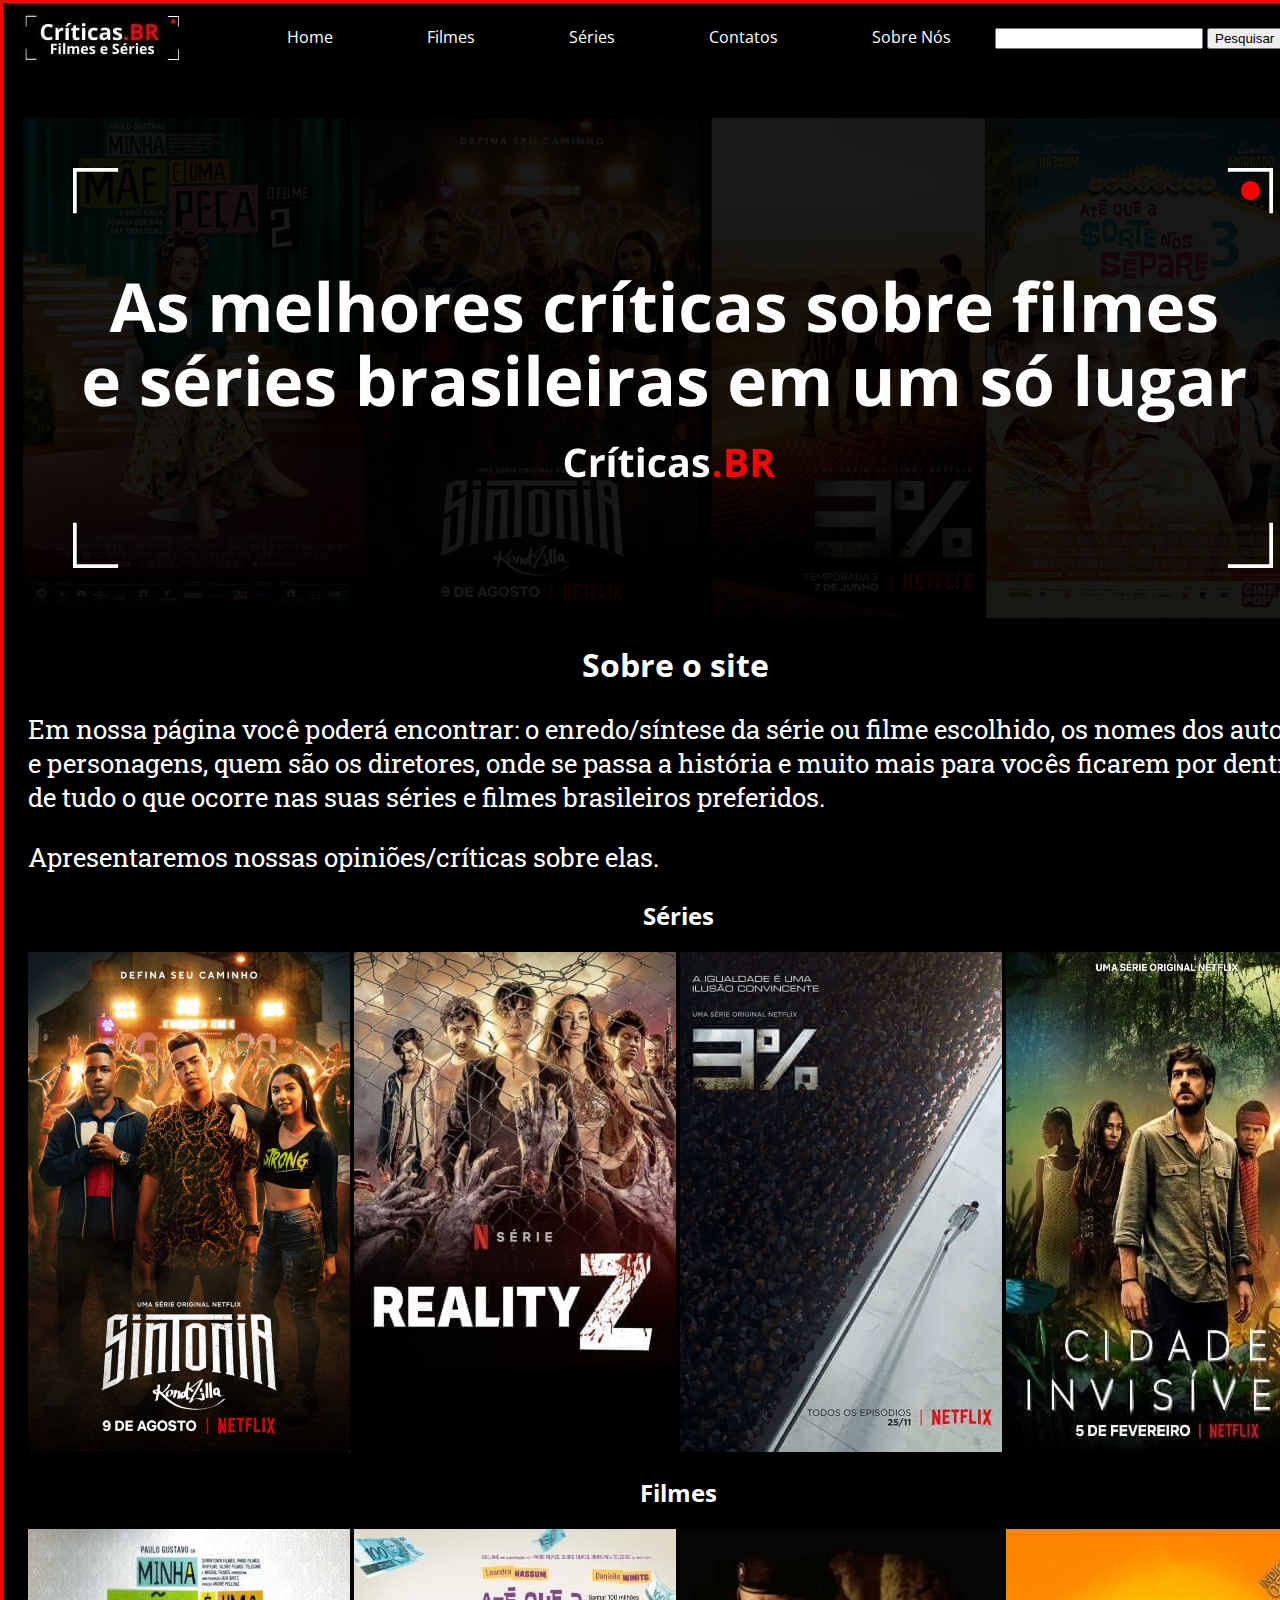
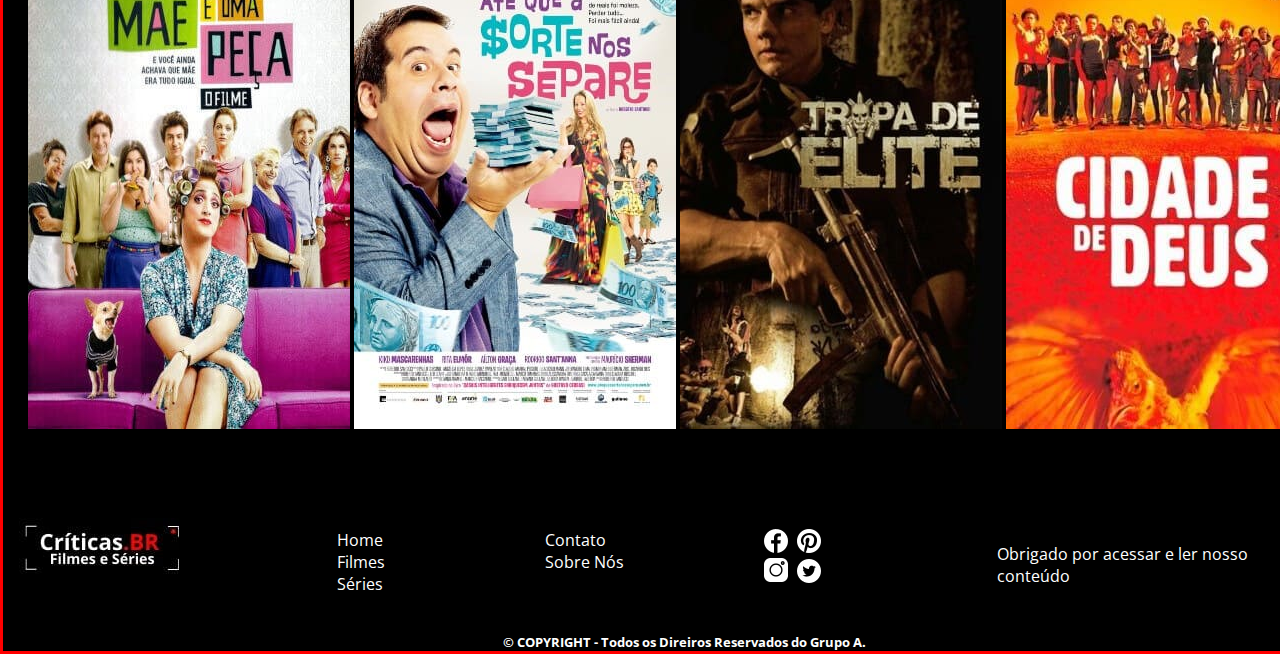
<file: index.html>
﻿<!DOCTYPE html>
<html lang="pt-BR">

<head>
    <meta charset="UTF-8">
    <title>Home</title>
    <link rel="stylesheet" href="css/estilo.css" type="text/css" />
    <link rel="preconnect" href="https://fonts.gstatic.com">
    <link href="https://fonts.googleapis.com/css2?family=Open+Sans&family=Roboto+Slab:wght@300&display=swap" rel="stylesheet">
    <link rel="icon" href="images/icone.jpg"/>
</head>

<body class="bodycs">
	<main class="maincs">    
    		<!--parte superior, cabeçalho-->


	<nav>
            <a href="index.html"><img src="images/logo.jpg" alt="logo do site" class="logopcs"></a>
            <a href="index.html" class="anav">Home</a>
            <a href="home_filme.html" class="anav">Filmes</a>
            <a href="home_series.html" class="anav">Séries</a>
            <a href="contato.html" class="anav">Contatos</a>
	    <a href="sobrenos.html" class="anav">Sobre Nós</a>
            <input Type="text" name="Pesquisa" class="pesq" />
            <button class="#">Pesquisar</button>
        </nav>
    <img src="images/principal.jpg" alt="Imagem principal contendo a capa dos filmes e séries: Sintonia, 3%, Até que a sorte nos separe e minha mãe é uma peça" class="imgps">
    <header>
        <h1 class="h1cs">Sobre o site </h1>
        <p class="sobre1"> Em nossa página você poderá encontrar: o enredo/síntese da série ou filme escolhido, os nomes dos autores e personagens, quem são os diretores, onde se passa a história e muito mais para vocês ficarem por dentro de tudo o que ocorre nas suas séries e filmes brasileiros preferidos. </p>
	<p class="sobre2">Apresentaremos nossas opiniões/críticas sobre elas.</p>        


    </header>
    <!--informações principais-->


    <article class="arthome">
<h2 class="h2csh">Séries</h2>

         <a href="serie_sintonia.html"><img src="images/sintonia.jpg" alt="Capa da séries Sintonia, contendo a imagem de três personagens, estando um do lado do outro, e um público em um show ao fundo, de costa"/></a>
  
         <a href="serie_realityz.html"><img src="images/z1.jpg" alt="Capa da séries Reality Z, contendo a imagem de seis personagens, sendo um em primeiro plano "/></a>
 
         <a href="serie_3.html"><img src="images/3.jpg" alt="Capa da séries 3%, contendo a imagem de um personagem visto de cima" /></a>
  
         <a href="serie_invisivel.html"><img src="images/cidade.jpg" alt="Capa da séries Cidade invisível, contendo a imagem de cinco personagens, sendo um em primeiro plano" /></a>
   
<h2 class="h2csh">Filmes</h2>

         <a href="filme_minhamaepeca.html"> <img src="images/mae.jpg" alt="Capa do filme Minha mãe é uma peça, onde se encontra a personagem Dona Ermínia sentada em um poltrona, com um telefone na orelha e o pe em uma bacia de confete" /></a>
              
         <a href="filme_sorte.html"> <img src="images/sorte.jpg" alt="poster do filme Até que a sorte nos separe com o personagem Tino na frete fingindo comer um monte de notas de dinheir com a sua família ao fundo" /></a>
  
         <a href="filme_tropaelite.html"> <img src="images/tropa.jpg" alt="poster do filme Tropa de Elite com o personagem Capitão Nascimento segurando uma arma" /></a>

	 <a href="filme_cidade_deus.html"> <img src="images/deus.jpg" alt="poster do filme Cidade de Deus com a persogagem Angelica e o esquadão dos traficantes do personagem Zé pequeno" /></a>
        
    </article>


     <!--rodapé-->
        <footer class="ftrcs">
            <nav>

                <a href="index.html"><img src="images/logo.jpg" alt="logo do site" class="logopcs"></a>

                <ul class="ulcs">
                    <li><a href="index.html" class="textroda">Home</a></li>
                    <li><a href="home_filme.html" class="textroda">Filmes</a></li>
                    <li><a href="home_series.html" class="textroda">Séries</a></li>
                </ul>


                <ul class="ulcs2">
                    <li> <a href="contato.html" class="textroda">Contato</a></li>
                    <li><a href="sobrenos.html" class="textroda">Sobre Nós</a></li>
                </ul>


                <ul class="ulrscs">
                    <li><a class="icone" href="https://www.facebook.com/"><img src="images/facebook.png" alt="icone do Facebook"/></a> </li>
                    <li><a class="icone" href="https://www.instagram.com/"><img src="images/instagram.png" alt="icone do Instagram"/></a></li>
                    <li><a class="icone2" href="https://br.pinterest.com/"><img src="images/pinterest.png" alt="icone do Pinterest"/></a></li>
                    <li><a class="icone3" href="https://twitter.com/"><img src="images/twitter.png" alt="icone do Twitter"/></a></li>
                </ul>
                
           
            </nav>
	<p class="pobg">Obrigado por acessar e ler nosso conteúdo</p>
        </footer>
        <b> &copy; COPYRIGHT - Todos os Direiros Reservados do Grupo A. </b>
    </main>
</body></html>
</file>
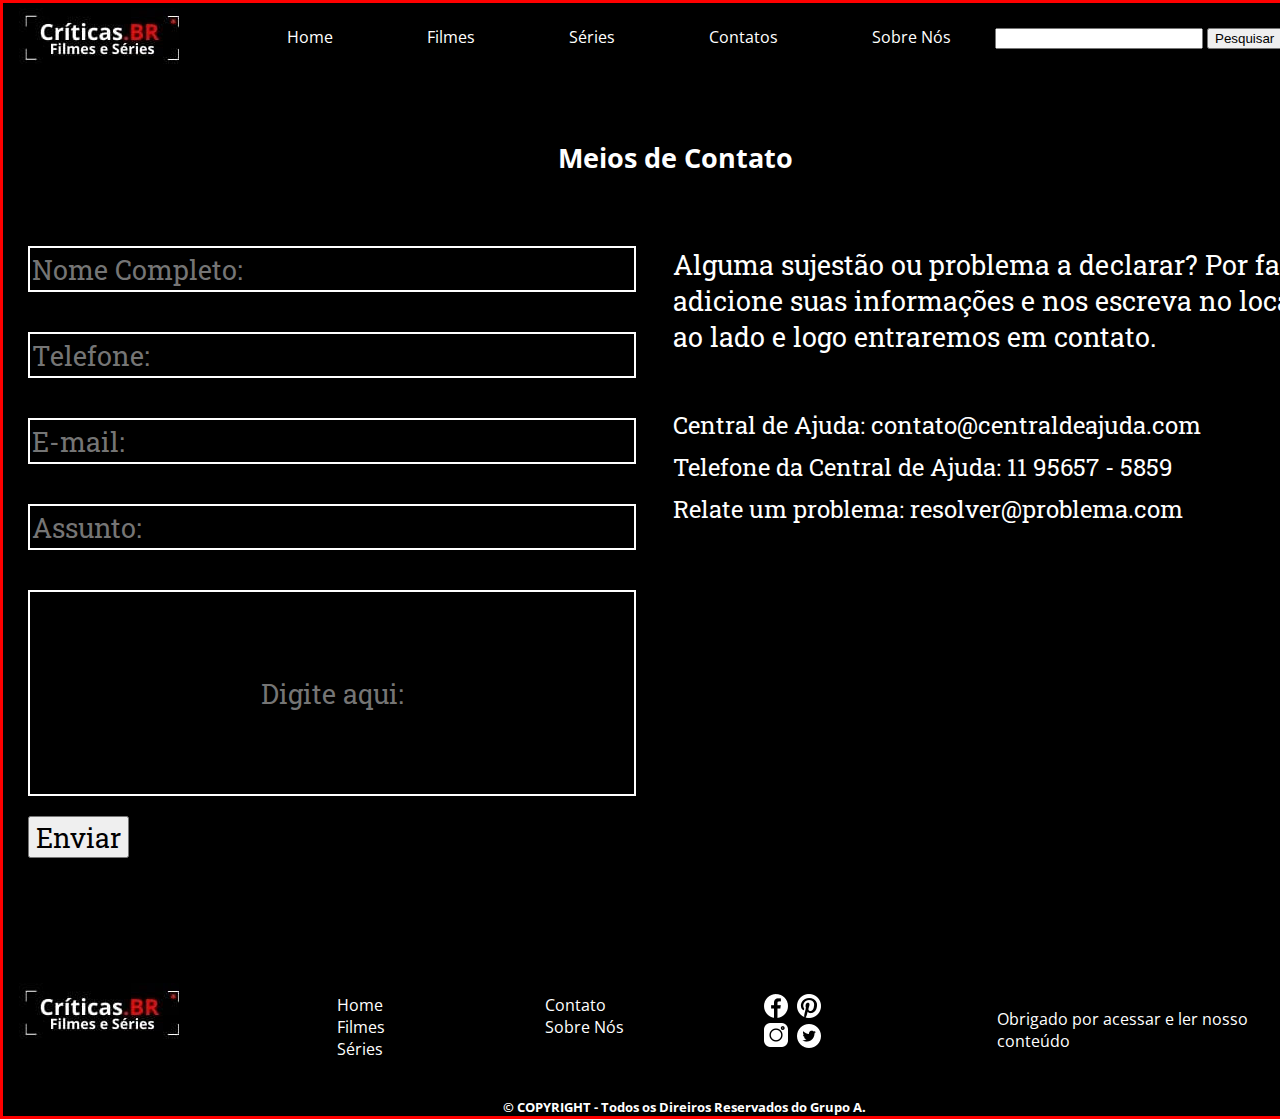
<file: contato.html>
﻿<!DOCTYPE html>
<html lang="pt-BR">

<head>
    <meta charset="UTF-8">
    <title>Contato</title>
    <link rel="stylesheet" href="css/estilo.css" type="text/css" />
    <link rel="preconnect" href="https://fonts.gstatic.com">
    <link href="https://fonts.googleapis.com/css2?family=Open+Sans&family=Roboto+Slab:wght@300&display=swap" rel="stylesheet">
    <link rel="icon" href="images/icone.jpg" />
</head>

<body>
    <main>
        <!--parte superior, cabeçalho-->


	<nav>
            <a href="index.html"><img src="images/logo.jpg" alt="logo do site" class="logopcs"></a>
            <a href="index.html" class="anav">Home</a>
            <a href="home_filme.html" class="anav">Filmes</a>
            <a href="home_series.html" class="anav">Séries</a>
            <a href="contato.html" class="anav">Contatos</a>
	    <a href="sobrenos.html" class="anav">Sobre Nós</a>
            <input Type="text" name="Pesquisa" class="pesq" />
            <button class="#">Pesquisar</button>
        </nav>
       


        <article id="artcnt">
            <h1 class="h1csc">Meios de Contato</h1>
            

            <form method="get" class="formc">

                <input class="boxinfo" type="text" placeholder="Nome Completo:">
                <input class="boxinfo" type="text" placeholder="Telefone:">
                <input class="boxinfo" type="text" placeholder="E-mail:">
                <input class="boxinfo" type="text" placeholder="Assunto:">
                <input class="boxmens" type="text" placeholder="Digite aqui:">
                <input type="submit" class="env" value='Enviar'>
            </form>



            <p class="pc">Alguma sujestão ou problema a declarar? Por favor adicione suas informações e nos escreva no local ao lado e logo entraremos em contato.</p>



            <p class="cont">Central de Ajuda: contato@centraldeajuda.com</p>
            <p class="cont">Telefone da Central de Ajuda: 11 95657 - 5859</p>
            <p class="cont">Relate um problema: resolver@problema.com</p>



        </article>

     <!--rodapé-->
        <footer class="ftrcs">
            <nav>

                <a href="index.html"><img src="images/logo.jpg" alt="logo do site" class="logopcs"></a>

                <ul class="ulcs">
                    <li><a href="index.html" class="textroda">Home</a></li>
                    <li><a href="home_filme.html" class="textroda">Filmes</a></li>
                    <li><a href="home_series.html" class="textroda">Séries</a></li>
                </ul>


                <ul class="ulcs2">
                    <li> <a href="contato.html" class="textroda">Contato</a></li>
                    <li><a href="sobrenos.html" class="textroda">Sobre Nós</a></li>
                </ul>


                <ul class="ulrscs">
                    <li><a class="icone" href="https://www.facebook.com/"><img src="images/facebook.png" alt="icone do Facebook"/></a> </li>
                    <li><a class="icone" href="https://www.instagram.com/"><img src="images/instagram.png" alt="icone do Instagram"/></a></li>
                    <li><a class="icone2" href="https://br.pinterest.com/"><img src="images/pinterest.png" alt="icone do Pinterest"/></a></li>
                    <li><a class="icone3" href="https://twitter.com/"><img src="images/twitter.png" alt="icone do Twitter"/></a></li>
                </ul>
                
           
            </nav>
	<p class="pobg">Obrigado por acessar e ler nosso conteúdo</p>
        </footer>
        <b> &copy; COPYRIGHT - Todos os Direiros Reservados do Grupo A. </b>
    </main>
</body></html>
</file>
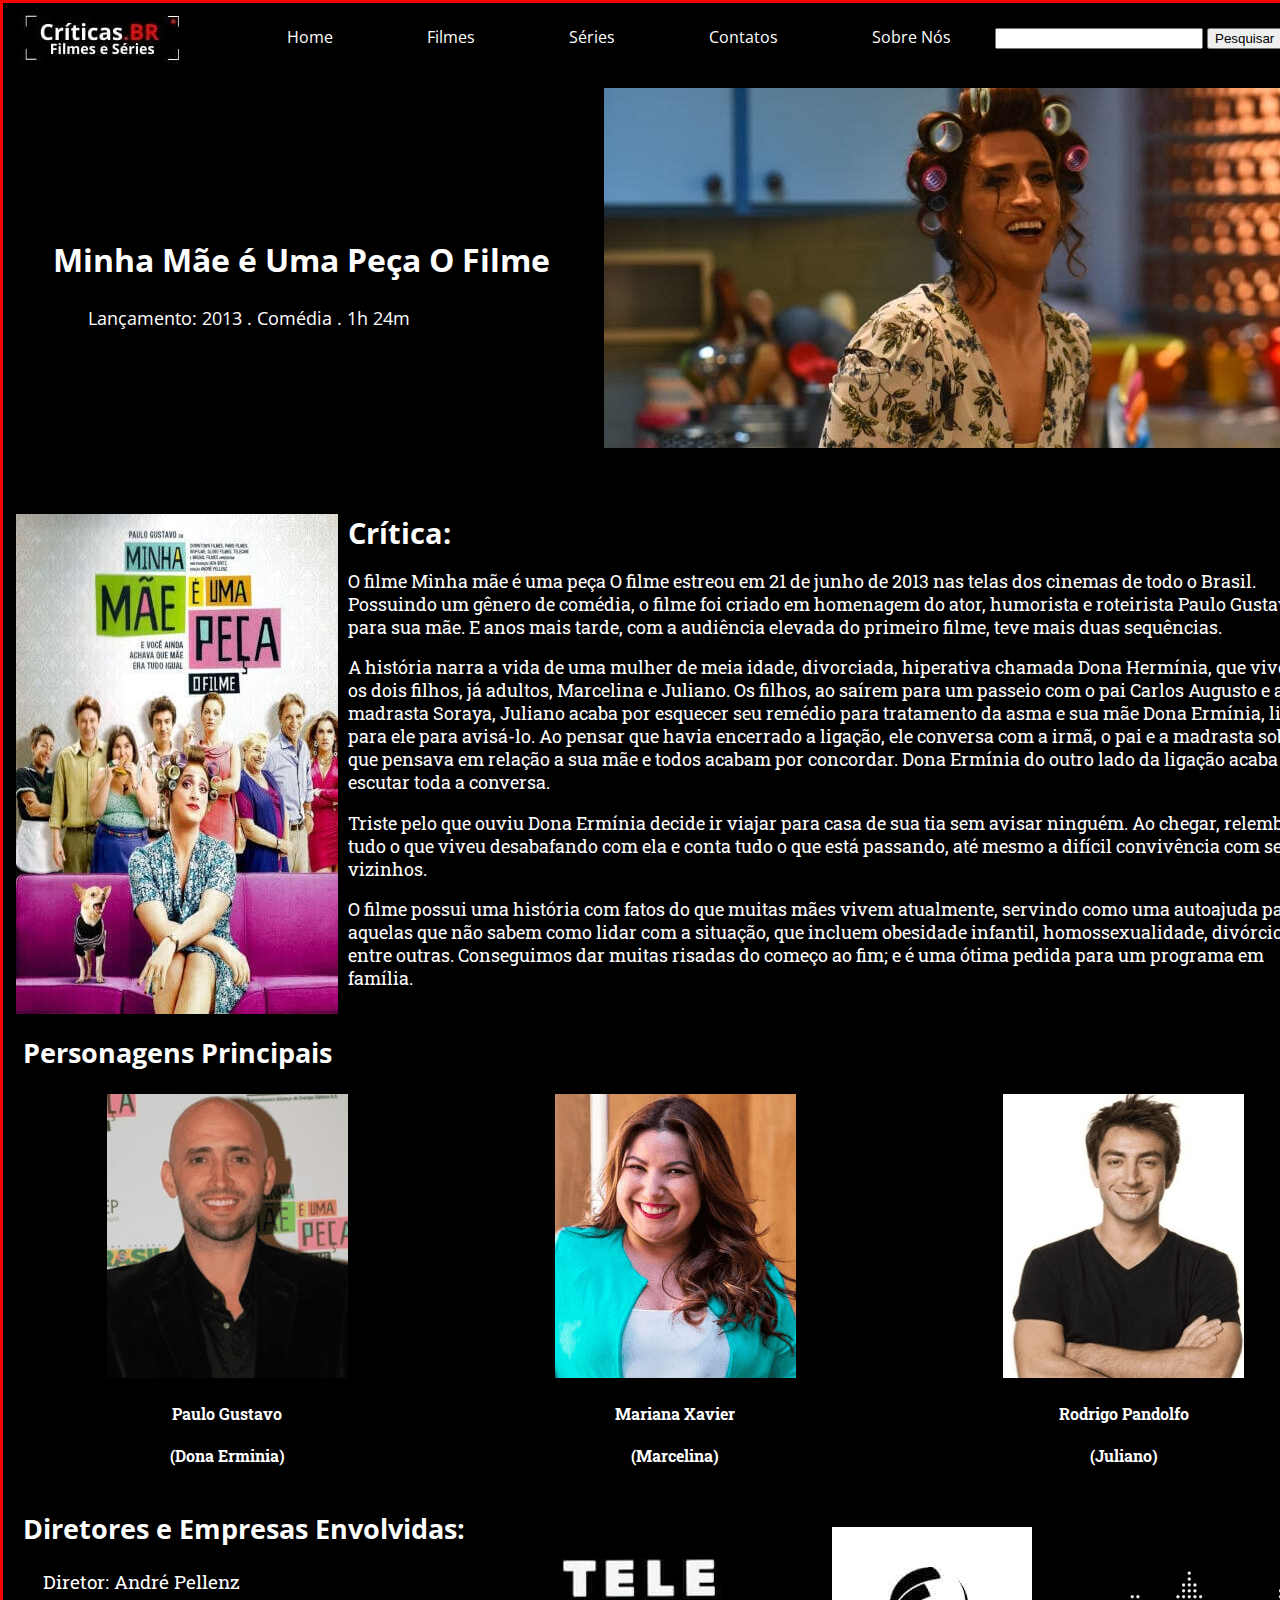
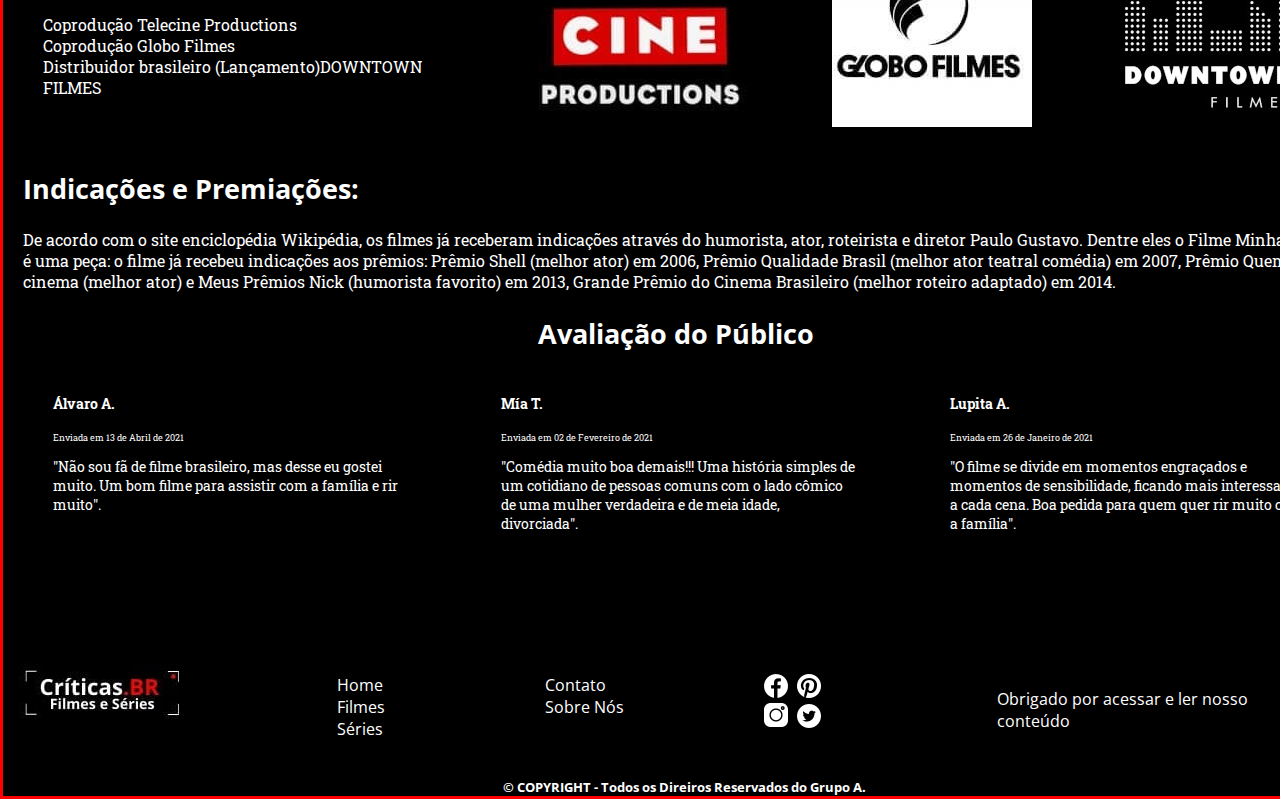
<file: filme_minhamaepeca.html>
﻿<!DOCTYPE html>
<html lang="pt-BR">

<head>
    <meta charset="UTF-8">
    <title>Minha Mãe é Uma Peça</title>
    <link rel="stylesheet" href="css/estilo.css" type="text/css" />
    <link rel="preconnect" href="https://fonts.gstatic.com">
    <link href="https://fonts.googleapis.com/css2?family=Open+Sans&family=Roboto+Slab:wght@300&display=swap" rel="stylesheet">
    <link rel="icon" href="images/icone.jpg" />
</head>

<body class="bodycf">
    <main class="maincf">
        <!--parte superior, cabeçalho-->


	<nav>
            <a href="index.html"><img src="images/logo.jpg" alt="logo do site" class="logopcs"></a>
            <a href="index.html" class="anav">Home</a>
            <a href="home_filme.html" class="anav">Filmes</a>
            <a href="home_series.html" class="anav">Séries</a>
            <a href="contato.html" class="anav">Contatos</a>
	    <a href="sobrenos.html" class="anav">Sobre Nós</a>
            <input Type="text" name="Pesquisa" class="pesq" />
            <button class="#">Pesquisar</button>
        </nav>
        <header class="hm1">

            <h1 class="h1m">Minha Mãe é Uma Peça O Filme</h1>

            <img src="images/minhamaeeumapeca.jpg" class="imgm" alt="Imagem parte do filme, personagem Dona Ermínia espantada ao telefone">

        </header>
        <p class="lanc_m">Lançamento: 2013 . Comédia . 1h 24m</p>

        <p class="imgpostm">
            <img src="images//mae.jpg" alt="Capa do filme Minha mãe é uma peça, onde se encontra a personagem Dona Ermínia sentada em um sofá, em primeiro plano e os demais personagens logo atrás do sofá em segundo plano">
        </p>

        <article class="artm">


            <h2 class="critm">Crítica:</h2>
            <p class="criticam">
                O filme Minha mãe é uma peça O filme estreou em 21 de junho de 2013 nas telas dos cinemas de todo o Brasil. Possuindo um gênero de comédia, o filme foi criado em homenagem do ator, humorista e roteirista Paulo Gustavo para sua mãe. E anos mais tarde, com a audiência elevada do primeiro filme, teve mais duas sequências.
            </p>
            <p class="criticam">
                A história narra a vida de uma mulher de meia idade, divorciada, hiperativa chamada Dona Hermínia, que vive com os dois filhos, já adultos, Marcelina e Juliano. Os filhos, ao saírem para um passeio com o pai Carlos Augusto e a madrasta Soraya, Juliano acaba por esquecer seu remédio para tratamento da asma e sua mãe Dona Ermínia, liga para ele para avisá-lo. Ao pensar que havia encerrado a ligação, ele conversa com a irmã, o pai e a madrasta sobre o que pensava em relação a sua mãe e todos acabam por concordar. Dona Ermínia do outro lado da ligação acaba por escutar toda a conversa.


            </p>
            <p class="criticam">
                Triste pelo que ouviu Dona Ermínia decide ir viajar para casa de sua tia sem avisar ninguém. Ao chegar, relembra de tudo o que viveu desabafando com ela e conta tudo o que está passando, até mesmo a difícil convivência com seus vizinhos.</p>

            <p class="criticam">
                O filme possui uma história com fatos do que muitas mães vivem atualmente, servindo como uma autoajuda para aquelas que não sabem como lidar com a situação, que incluem obesidade infantil, homossexualidade, divórcio, entre outras. Conseguimos dar muitas risadas do começo ao fim; e é uma ótima pedida para um programa em família.</p>


        </article>

        <aside class=asm>
            <h2 class="hsecm">Personagens Principais</h2>
            <div id="m_atores">
                <section class="atores-filho1">
                    <img src="images/Paulo.jpg" alt="Imagem do rosto do ator, humorista e roteirista Paulo Gustavo" />
                    <h4 class="nome-m">Paulo Gustavo</h4>
                    <h4 class="nome-m">(Dona Erminia)</h4>
                </section>

                <section class="atores-filho2">
                    <img src="images/Marcelina.jpg" alt="Imagem do rosto da atriz Mariana Xavier" />
                    <h4 class="nome-m">Mariana Xavier</h4>
                    <h4 class="nome-m"> (Marcelina)</h4>
                </section>

                <section class="atores-filho3">
                    <img src="images/Juliano.jpg" alt="Imagem do rosto do ator Rodrigo Pandolfo" />
                    <h4 class="nome-m">Rodrigo Pandolfo</h4>
                    <h4 class="nome-m"> (Juliano)</h4>
                </section>
            </div>


  
            <section class="sctm">
                <h2 class="hsec">Diretores e Empresas Envolvidas:</h2>

                <ul class="ulm">
                    <li class="lis">Diretor: André Pellenz </li>
                    <li>Coprodução Telecine Productions</li>
                    <li>Coprodução Globo Filmes</li>
                    <li>Distribuidor brasileiro (Lançamento)DOWNTOWN FILMES</li>
                </ul>
            </section>

            <div class="empm">
                <img src="images/telecine.jpg" alt=" logo da empresa TeleCine" class="emp1">
                <img src="images/globo.jpg" alt="logo da empresa Globo filmes" class="emp2">
                <img src="images/downtown.jpg" alt="logo da empresa DownTown" class="emp3">
            </div>

            <section class="sec_premm">
                <h2 class="premm">Indicações e Premiações:</h2>
                <p class="ulpremm">
                 De acordo com o site enciclopédia Wikipédia, os filmes já receberam indicações através do humorista, ator, roteirista e diretor Paulo Gustavo. Dentre eles o Filme Minha mãe é uma peça: o filme já recebeu indicações aos prêmios: Prêmio Shell (melhor ator) em 2006, Prêmio Qualidade Brasil (melhor ator teatral comédia) em 2007, Prêmio Quem de cinema (melhor ator) e Meus Prêmios Nick (humorista favorito) em 2013, Grande Prêmio do Cinema Brasileiro (melhor roteiro adaptado) em 2014. </p>

            </section>


             <h2 class="h2cssav">Avaliação do Público</h2>
        <section class="avaliacoespm">
            <div class="nomeav">
            <h4>
                Álvaro A.
            </h4>
                <p class="dataav">Enviada em 13 de Abril de 2021</p>
            <p>"Não sou fã de filme brasileiro, mas desse eu gostei muito. Um bom filme para assistir com a família e rir muito".</p>
            </div>
        
            <div class="nomeav">
            <h4>
                Mía T.
            </h4>
                 <p class="dataav">Enviada em 02 de Fevereiro de 2021</p>
            <p>"Comédia muito boa demais!!! Uma história simples de um cotidiano de pessoas comuns com o lado cômico de uma mulher verdadeira e de meia idade, divorciada".</p>
            </div>
            <div class="nomeav">
            <h4>
                Lupita A.
            </h4>
                 <p class="dataav">Enviada em 26 de Janeiro de 2021</p>
            <p>"O filme se divide em momentos engraçados e momentos de sensibilidade, ficando mais interessante a cada cena. Boa pedida para quem quer rir muito com a família".</p>
            </div>
        </section>

        </aside>


     <!--rodapé-->
        <footer class="ftrcs">
            <nav>

                <a href="index.html"><img src="images/logo.jpg" alt="logo do site" class="logopcs"></a>

                <ul class="ulcs">
                    <li><a href="index.html" class="textroda">Home</a></li>
                    <li><a href="home_filme.html" class="textroda">Filmes</a></li>
                    <li><a href="home_series.html" class="textroda">Séries</a></li>
                </ul>


                <ul class="ulcs2">
                    <li> <a href="contato.html" class="textroda">Contato</a></li>
                    <li><a href="sobrenos.html" class="textroda">Sobre Nós</a></li>
                </ul>


                <ul class="ulrscs">
                    <li><a class="icone" href="https://www.facebook.com/"><img src="images/facebook.png" alt="icone do Facebook"/></a> </li>
                    <li><a class="icone" href="https://www.instagram.com/"><img src="images/instagram.png" alt="icone do Instagram"/></a></li>
                    <li><a class="icone2" href="https://br.pinterest.com/"><img src="images/pinterest.png" alt="icone do Pinterest"/></a></li>
                    <li><a class="icone3" href="https://twitter.com/"><img src="images/twitter.png" alt="icone do Twitter"/></a></li>
                </ul>
                
           
            </nav>
	<p class="pobg">Obrigado por acessar e ler nosso conteúdo</p>
        </footer>
        <b> &copy; COPYRIGHT - Todos os Direiros Reservados do Grupo A. </b>
    </main>
</body></html>
</file>
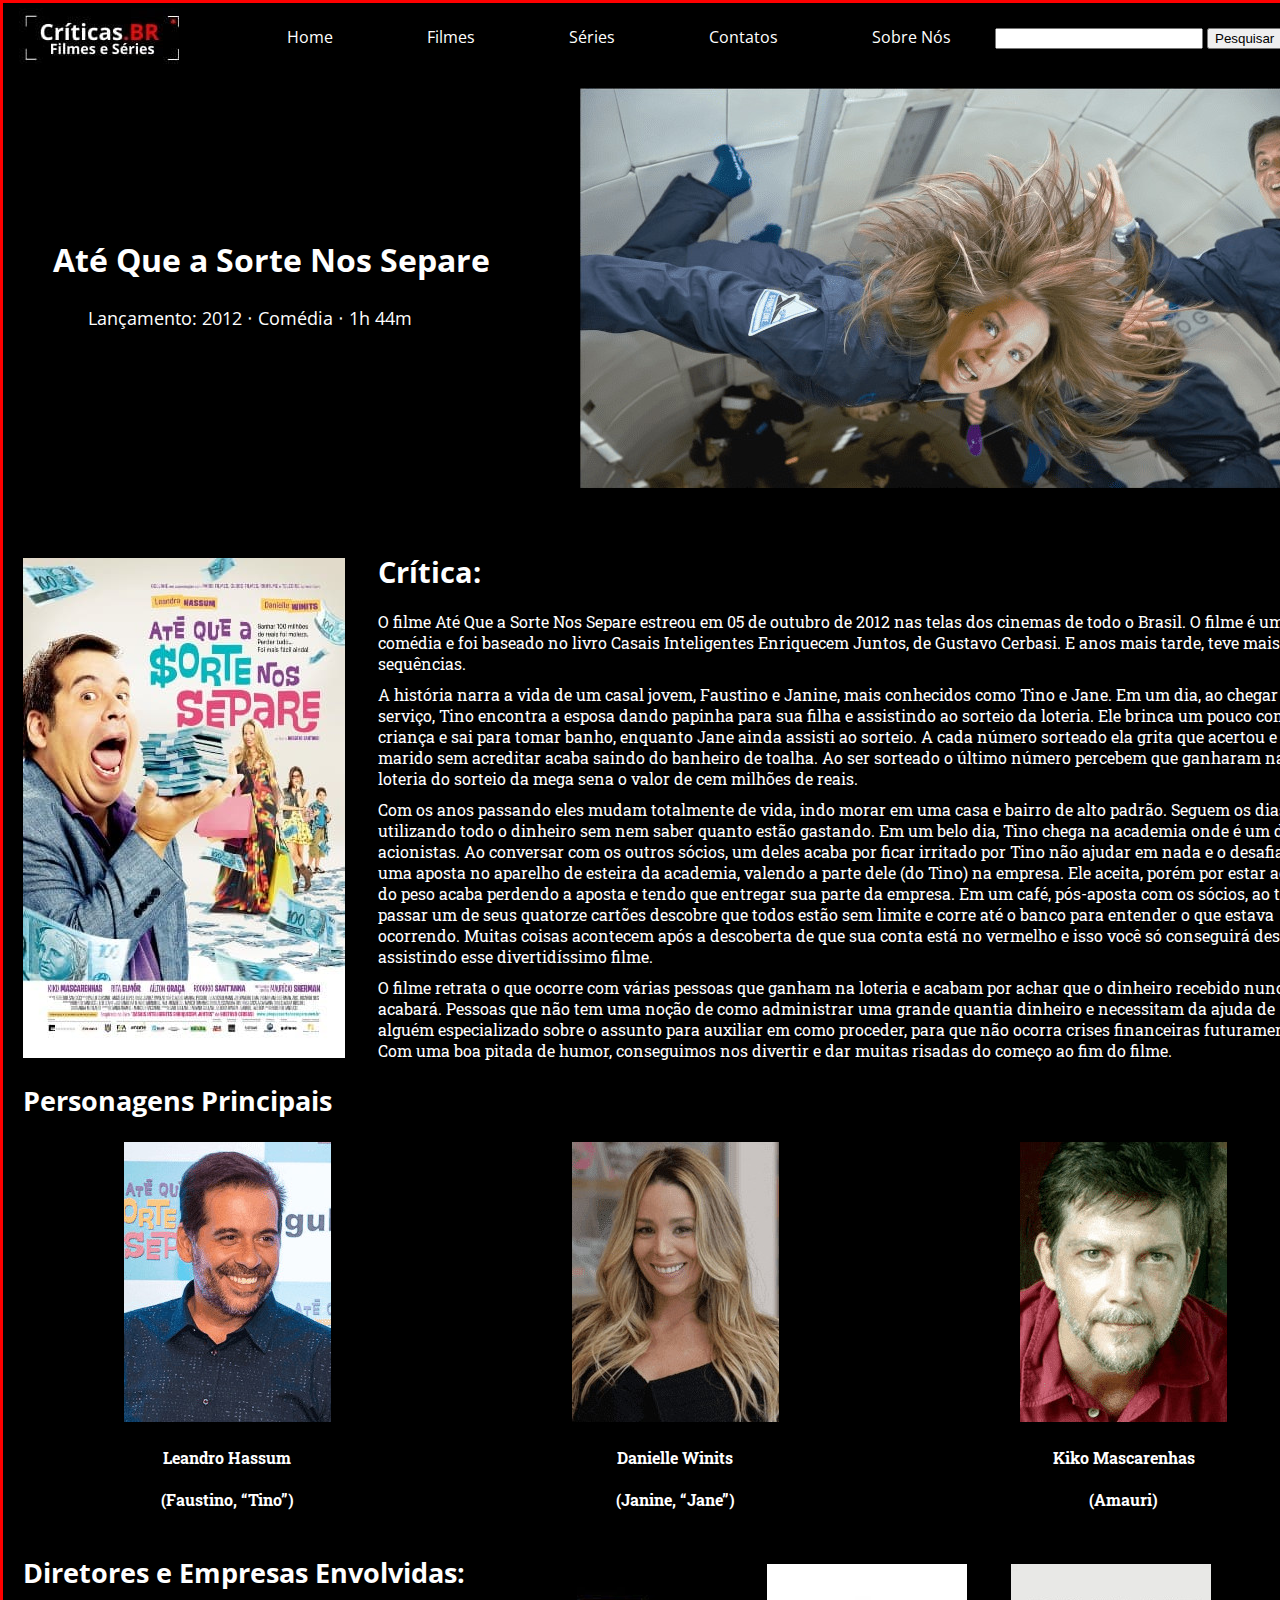
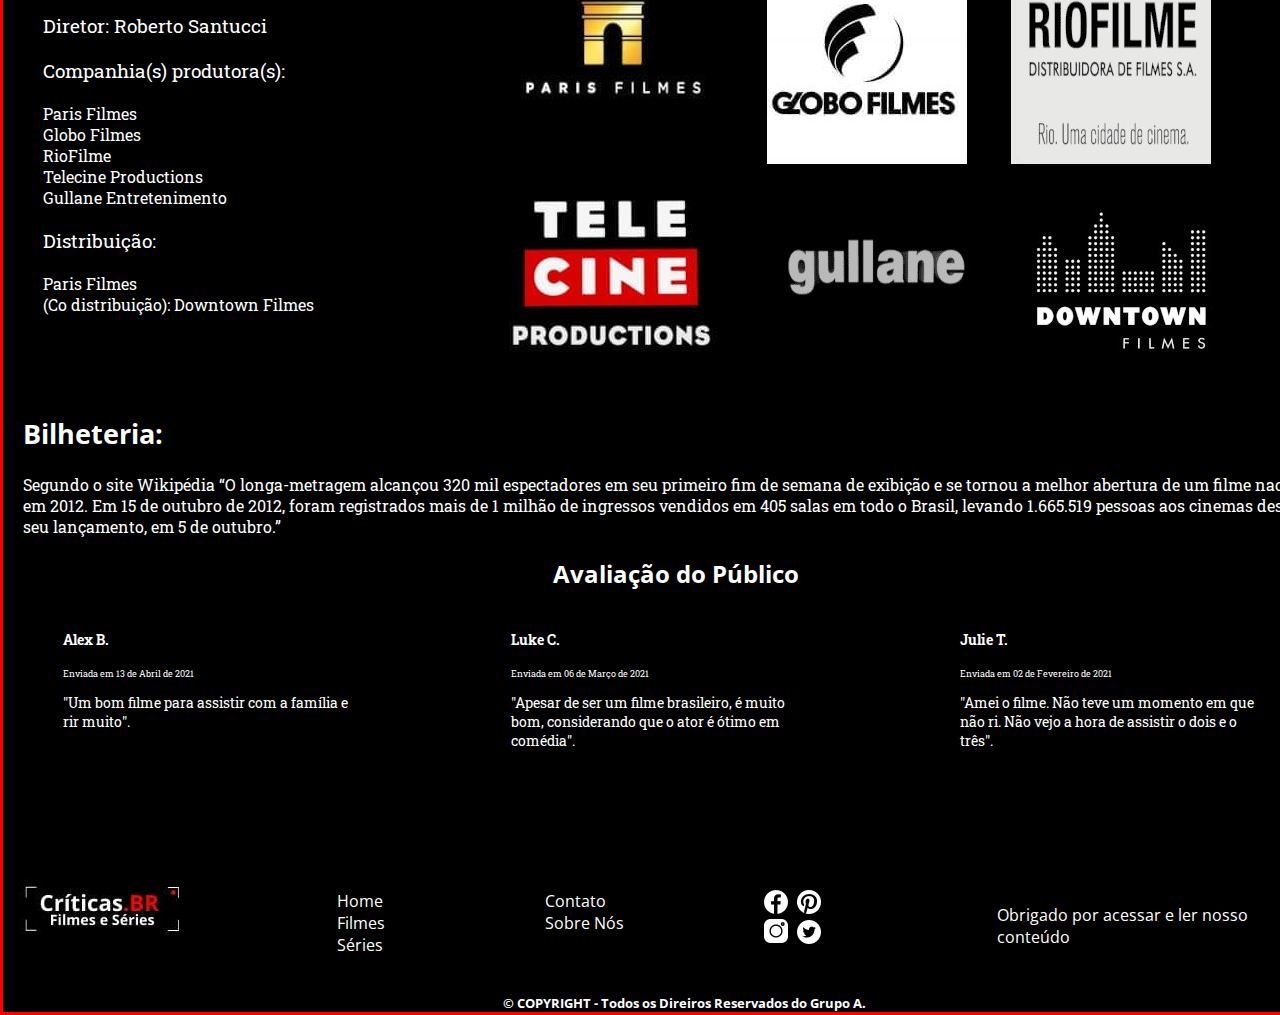
<file: filme_sorte.html>
﻿<!DOCTYPE html>
<html lang="pt-BR">

<head>
    <meta charset="UTF-8">
    <title>Até Que a Sorte Nos Separe</title>
    <link rel="stylesheet" href="css/estilo.css" type="text/css" />
    <link rel="preconnect" href="https://fonts.gstatic.com">
    <link href="https://fonts.googleapis.com/css2?family=Open+Sans&family=Roboto+Slab:wght@300&display=swap" rel="stylesheet">
    <link rel="icon" href="images/icone.jpg" />
</head>

<body class="bodycf">
    <main class="maincf">
        <!--parte superior, cabeçalho-->


	<nav>
            <a href="index.html"><img src="images/logo.jpg" alt="logo do site" class="logopcs"></a>
            <a href="index.html" class="anav">Home</a>
            <a href="home_filme.html" class="anav">Filmes</a>
            <a href="home_series.html" class="anav">Séries</a>
            <a href="contato.html" class="anav">Contatos</a>
	    <a href="sobrenos.html" class="anav">Sobre Nós</a>
            <input Type="text" name="Pesquisa" class="pesq" />
            <button class="#">Pesquisar</button>
        </nav>
        <header class="hs1">

            <h1 class="h1s">Até Que a Sorte Nos Separe</h1>

            <img src="images/Captura%20de%20Tela%20(1593).jpg" class="imgs" alt="Imagem parte do filme, personagem Jane e Tino fultuando em uma viagem de zero gravidade">

        </header>
        <p class="lanc_s">Lançamento: 2012 ‧ Comédia ‧ 1h 44m</p>

        <p class="imgposts">
            <img src="images/sorte.jpg" alt="Capa do filme Até Que a Sorte nos Separe, onde se encontra o personagem Tino, em primeiro plano e os demais personagens logo em segundo plano">
        </p>

        <article class="arts">


            <h2 class="crits">Crítica:</h2>
            <p class="criticas">
                O filme Até Que a Sorte Nos Separe estreou em 05 de outubro de 2012 nas telas dos cinemas de todo o Brasil. O filme é uma comédia e foi baseado no livro Casais Inteligentes Enriquecem Juntos, de Gustavo Cerbasi. E anos mais tarde, teve mais duas sequências.
            </p>
            <p class="criticas">
                A história narra a vida de um casal jovem, Faustino e Janine, mais conhecidos como Tino e Jane. Em um dia, ao chegar do serviço, Tino encontra a esposa dando papinha para sua filha e assistindo ao sorteio da loteria. Ele brinca um pouco com a criança e sai para tomar banho, enquanto Jane ainda assisti ao sorteio. A cada número sorteado ela grita que acertou e o marido sem acreditar acaba saindo do banheiro de toalha. Ao ser sorteado o último número percebem que ganharam na loteria do sorteio da mega sena o valor de cem milhões de reais.
            </p>
            <p class="criticas">
                Com os anos passando eles mudam totalmente de vida, indo morar em uma casa e bairro de alto padrão. Seguem os dias utilizando todo o dinheiro sem nem saber quanto estão gastando. Em um belo dia, Tino chega na academia onde é um dos acionistas. Ao conversar com os outros sócios, um deles acaba por ficar irritado por Tino não ajudar em nada e o desafia em uma aposta no aparelho de esteira da academia, valendo a parte dele (do Tino) na empresa. Ele aceita, porém por estar acima do peso acaba perdendo a aposta e tendo que entregar sua parte da empresa. Em um café, pós-aposta com os sócios, ao tentar passar um de seus quatorze cartões descobre que todos estão sem limite e corre até o banco para entender o que estava ocorrendo. Muitas coisas acontecem após a descoberta de que sua conta está no vermelho e isso você só conseguirá descobrir assistindo esse divertidíssimo filme.</p>

            <p class="criticas">
                O filme retrata o que ocorre com várias pessoas que ganham na loteria e acabam por achar que o dinheiro recebido nunca acabará. Pessoas que não tem uma noção de como administrar uma grande quantia dinheiro e necessitam da ajuda de alguém especializado sobre o assunto para auxiliar em como proceder, para que não ocorra crises financeiras futuramente. Com uma boa pitada de humor, conseguimos nos divertir e dar muitas risadas do começo ao fim do filme.</p>


        </article>

        <aside class=ass>
            <h2 class="hsecs">Personagens Principais</h2>
            <div id="s_atores">
                <section class="atores-filho1">
                    <img src="images/leandro1.jpg" alt="Imagem do rosto do ator Leandro Hassum" />
                    <h4 class="nome-s">Leandro Hassum </h4>
                    <h4 class="nome-s">(Faustino, “Tino”)</h4>
                </section>

                <section class="atores-filho2">
                    <img src="images/danielle.jpg" alt="Imagem do rosto da atriz Danilelle Winits" />
                    <h4 class="nome-s">Danielle Winits </h4>
                    <h4 class="nome-s"> (Janine, “Jane”)</h4>
                </section>

                <section class="atores-filho5">
                    <img src="images/kiko1.jpg" alt="Imagem do rosto do ator Kiko Mascarenhas" />
                    <h4 class="nome-s"> Kiko Mascarenhas </h4>
                    <h4 class="nome-s">(Amauri)</h4>
                </section>
            </div>




            <section class="scts">
                <h2 class="hsec">Diretores e Empresas Envolvidas:</h2>

                <ul class="uls">
                    <li class="lis">Diretor: Roberto Santucci </li>
                    <li class="lis">Companhia(s) produtora(s):</li>
                    <li>Paris Filmes</li>
                    <li>Globo Filmes</li>
                    <li>RioFilme</li>
                    <li>Telecine Productions</li>
                    <li>Gullane Entretenimento</li>
                    <li class="lis">Distribuição:</li>
                    <li>Paris Filmes</li>
                    <li>(Co distribuição): Downtown Filmes </li>
                </ul>
            </section>

            <div class="">
                <img src="images/Paris1.jpg" alt=" logo da empresa Paris" class="emp1s">
                <img src="images/globo.jpg" alt="logo da empresa Globo filmes" class="emp2s">
                <img src="images/riobranco.jpg" alt="logo da empresa Rio Filmes" class="emp3s">
                <img src="images/telecine.jpg" alt=" logo da empresa TeleCine" class="emp4s">
                <img src="images/gullane1.jpg" alt="logo da empresa Gullane" class="emp5s">
                <img src="images/downtown.jpg" alt="logo da empresa DownTown" class="emp6s">
            </div>

            <section class="sec_press">
                <h2 class="press">Bilheteria:</h2>
                <p class="ulpress">
                    Segundo o site Wikipédia “O longa-metragem alcançou 320 mil espectadores em seu primeiro fim de semana de exibição e se tornou a melhor abertura de um filme nacional em 2012. Em 15 de outubro de 2012, foram registrados mais de 1 milhão de ingressos vendidos em 405 salas em todo o Brasil, levando 1.665.519 pessoas aos cinemas desde o seu lançamento, em 5 de outubro.” </p>

            </section>



            <h2 class="h2cssavs">Avaliação do Público</h2>
            <section class="avaliacoesps">

                <div class="nomeavs">
                    <h4>
                        Alex B.
                    </h4>
                    <p class="dataavs">Enviada em 13 de Abril de 2021</p>
                    <p>"Um bom filme para assistir com a família e rir muito".</p>
                </div>

                <div class="nomeavs">
                    <h4>
                        Luke C.
                    </h4>
                    <p class="dataavs">Enviada em 06 de Março de 2021</p>
                    <p>"Apesar de ser um filme brasileiro, é muito bom, considerando que o ator é ótimo em comédia".</p>
                </div>

                <div class="nomeavs">
                    <h4>
                        Julie T.
                    </h4>
                    <p class="dataavs">Enviada em 02 de Fevereiro de 2021</p>
                    <p>"Amei o filme. Não teve um momento em que não ri. Não vejo a hora de assistir o dois e o três".</p>
                </div>

            </section>

        </aside>

     <!--rodapé-->
        <footer class="ftrcs">
            <nav>

                <a href="index.html"><img src="images/logo.jpg" alt="logo do site" class="logopcs"></a>

                <ul class="ulcs">
                    <li><a href="index.html" class="textroda">Home</a></li>
                    <li><a href="home_filme.html" class="textroda">Filmes</a></li>
                    <li><a href="home_series.html" class="textroda">Séries</a></li>
                </ul>


                <ul class="ulcs2">
                    <li> <a href="contato.html" class="textroda">Contato</a></li>
                    <li><a href="sobrenos.html" class="textroda">Sobre Nós</a></li>
                </ul>


                <ul class="ulrscs">
                    <li><a class="icone" href="https://www.facebook.com/"><img src="images/facebook.png" alt="icone do Facebook"/></a> </li>
                    <li><a class="icone" href="https://www.instagram.com/"><img src="images/instagram.png" alt="icone do Instagram"/></a></li>
                    <li><a class="icone2" href="https://br.pinterest.com/"><img src="images/pinterest.png" alt="icone do Pinterest"/></a></li>
                    <li><a class="icone3" href="https://twitter.com/"><img src="images/twitter.png" alt="icone do Twitter"/></a></li>
                </ul>
                
           
            </nav>
	<p class="pobg">Obrigado por acessar e ler nosso conteúdo</p>
        </footer>
        <b> &copy; COPYRIGHT - Todos os Direiros Reservados do Grupo A. </b>
    </main>
</body></html>
</file>
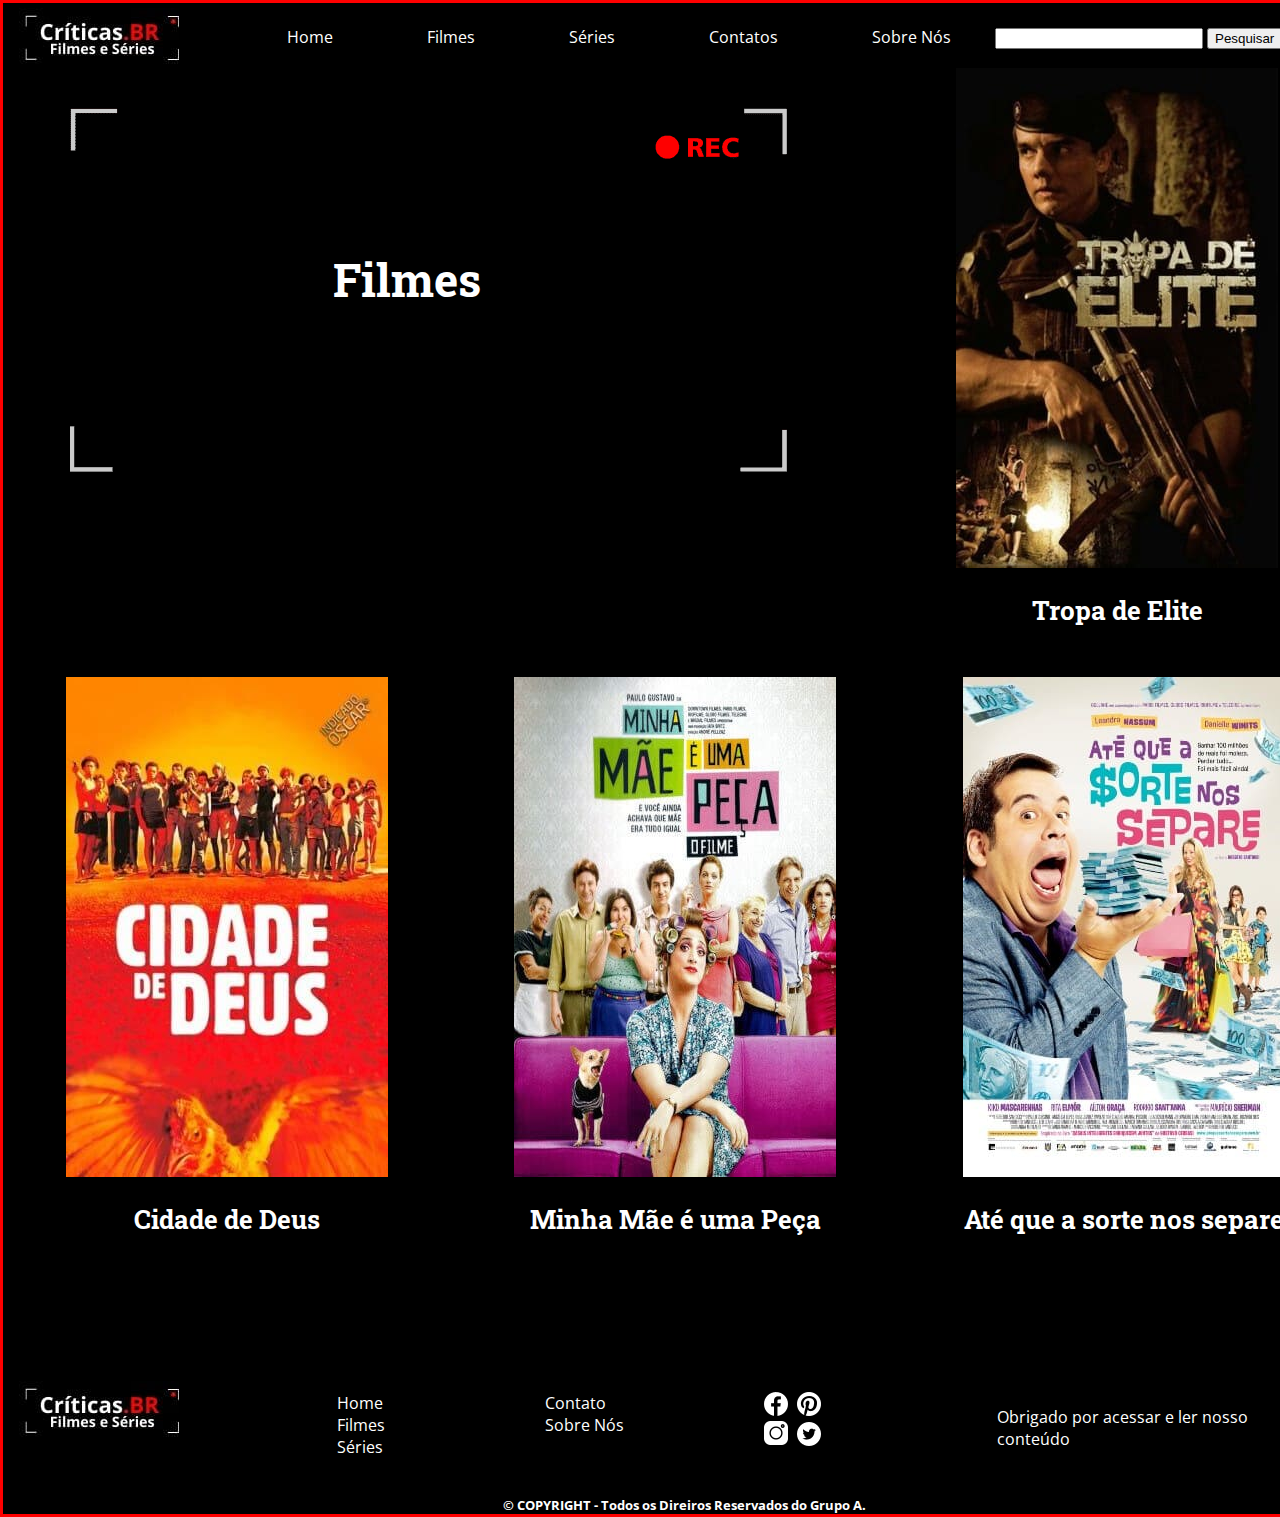
<file: home_filme.html>
﻿<!DOCTYPE html>
<html lang="pt-br">

<head>
    <meta charset="utf-8">
    <link rel="stylesheet" href="css/estilo.css" type="text/css">
    <link rel="preconnect" href="https://fonts.gstatic.com">
    <link href="https://fonts.googleapis.com/css2?family=Open+Sans&family=Roboto+Slab:wght@300&display=swap" rel="stylesheet">
    <title>Filmes</title>
    <link rel="icon" href="images/icone.jpg" />
</head>

<body>
    <main>
        <!--parte superior, cabeçalho-->


	<nav>
            <a href="index.html"><img src="images/logo.jpg" alt="logo do site" class="logopcs"></a>
            <a href="index.html" class="anav">Home</a>
            <a href="home_filme.html" class="anav">Filmes</a>
            <a href="home_series.html" class="anav">Séries</a>
            <a href="contato.html" class="anav">Contatos</a>
	    <a href="sobrenos.html" class="anav">Sobre Nós</a>
            <input Type="text" name="Pesquisa" class="pesq" />
            <button class="#">Pesquisar</button>
        </nav>
        <!--informações principais-->

        <article class="art-filmes">
            
           <img src="images/camera.png" alt= "quadro de câmera escrito rec no canto superior direito" class="imgcam">
           <h2 class="h2-filmes">Filmes</h2>
            
            <section class="ban03">
                <a href="filme_tropaelite.html"><img src="images/tropa.jpg" alt="poster do filme Tropa de Elite com o personagem Capitão Nascimento segurando uma arma" class="banner03" /></a>
                <h2 class="h2-ban"><a href="filme_tropaelite.html">Tropa de Elite</a></h2>
            </section>

            <div class="princ-filme">
                <section class="ban01">
                    <a href="filme_cidade_deus.html"><img src="images/deus.jpg" alt="poster do filme Cidade de Deus com o esquadão do traficante  Zé pequeno, personagem do filme" class="banner01"  /></a>
                    <h2 class="h2-ban"><a href="filme_cidade_deus.html">Cidade de Deus</a></h2>

                </section>



                <section class="ban02">
                    <a href="filme_minhamaepeca.html"><img src="images/mae.jpg" alt="poster do filme Minha mãe é uma peça com a personagem dona Herminia sentada em um sofá com o seu cachorro ao lado e sua família atrás" class="banner02" /></a>
                    <h2 class="h2-ban"><a href="filme_minhamaepeca.html">Minha Mãe é uma Peça</a></h2>
                </section>



                <section class="ban04">
                    <a href="filme_sorte.html"><img src="images/sorte.jpg" alt="poster do filme Até que a sorte nos separe com o personagem Tino na frete fingindo comer um monte de notas de dinheiro com a sua família ao fundo" class="banner04" /></a>
                    <h2 class="h2-ban"><a href="filme_sorte.html">Até que a sorte nos separe</a></h2>
                </section>

            </div>


        </article>



     <!--rodapé-->
        <footer class="ftrcs">
            <nav>

                <a href="index.html"><img src="images/logo.jpg" alt="logo do site" class="logopcs"></a>

                <ul class="ulcs">
                    <li><a href="index.html" class="textroda">Home</a></li>
                    <li><a href="home_filme.html" class="textroda">Filmes</a></li>
                    <li><a href="home_series.html" class="textroda">Séries</a></li>
                </ul>


                <ul class="ulcs2">
                    <li> <a href="contato.html" class="textroda">Contato</a></li>
                    <li><a href="sobrenos.html" class="textroda">Sobre Nós</a></li>
                </ul>


                <ul class="ulrscs">
                    <li><a class="icone" href="https://www.facebook.com/"><img src="images/facebook.png" alt="icone do Facebook"/></a> </li>
                    <li><a class="icone" href="https://www.instagram.com/"><img src="images/instagram.png" alt="icone do Instagram"/></a></li>
                    <li><a class="icone2" href="https://br.pinterest.com/"><img src="images/pinterest.png" alt="icone do Pinterest"/></a></li>
                    <li><a class="icone3" href="https://twitter.com/"><img src="images/twitter.png" alt="icone do Twitter"/></a></li>
                </ul>
                
           
            </nav>
	<p class="pobg">Obrigado por acessar e ler nosso conteúdo</p>
        </footer>
        <b> &copy; COPYRIGHT - Todos os Direiros Reservados do Grupo A. </b>
    </main>
</body></html>
</file>
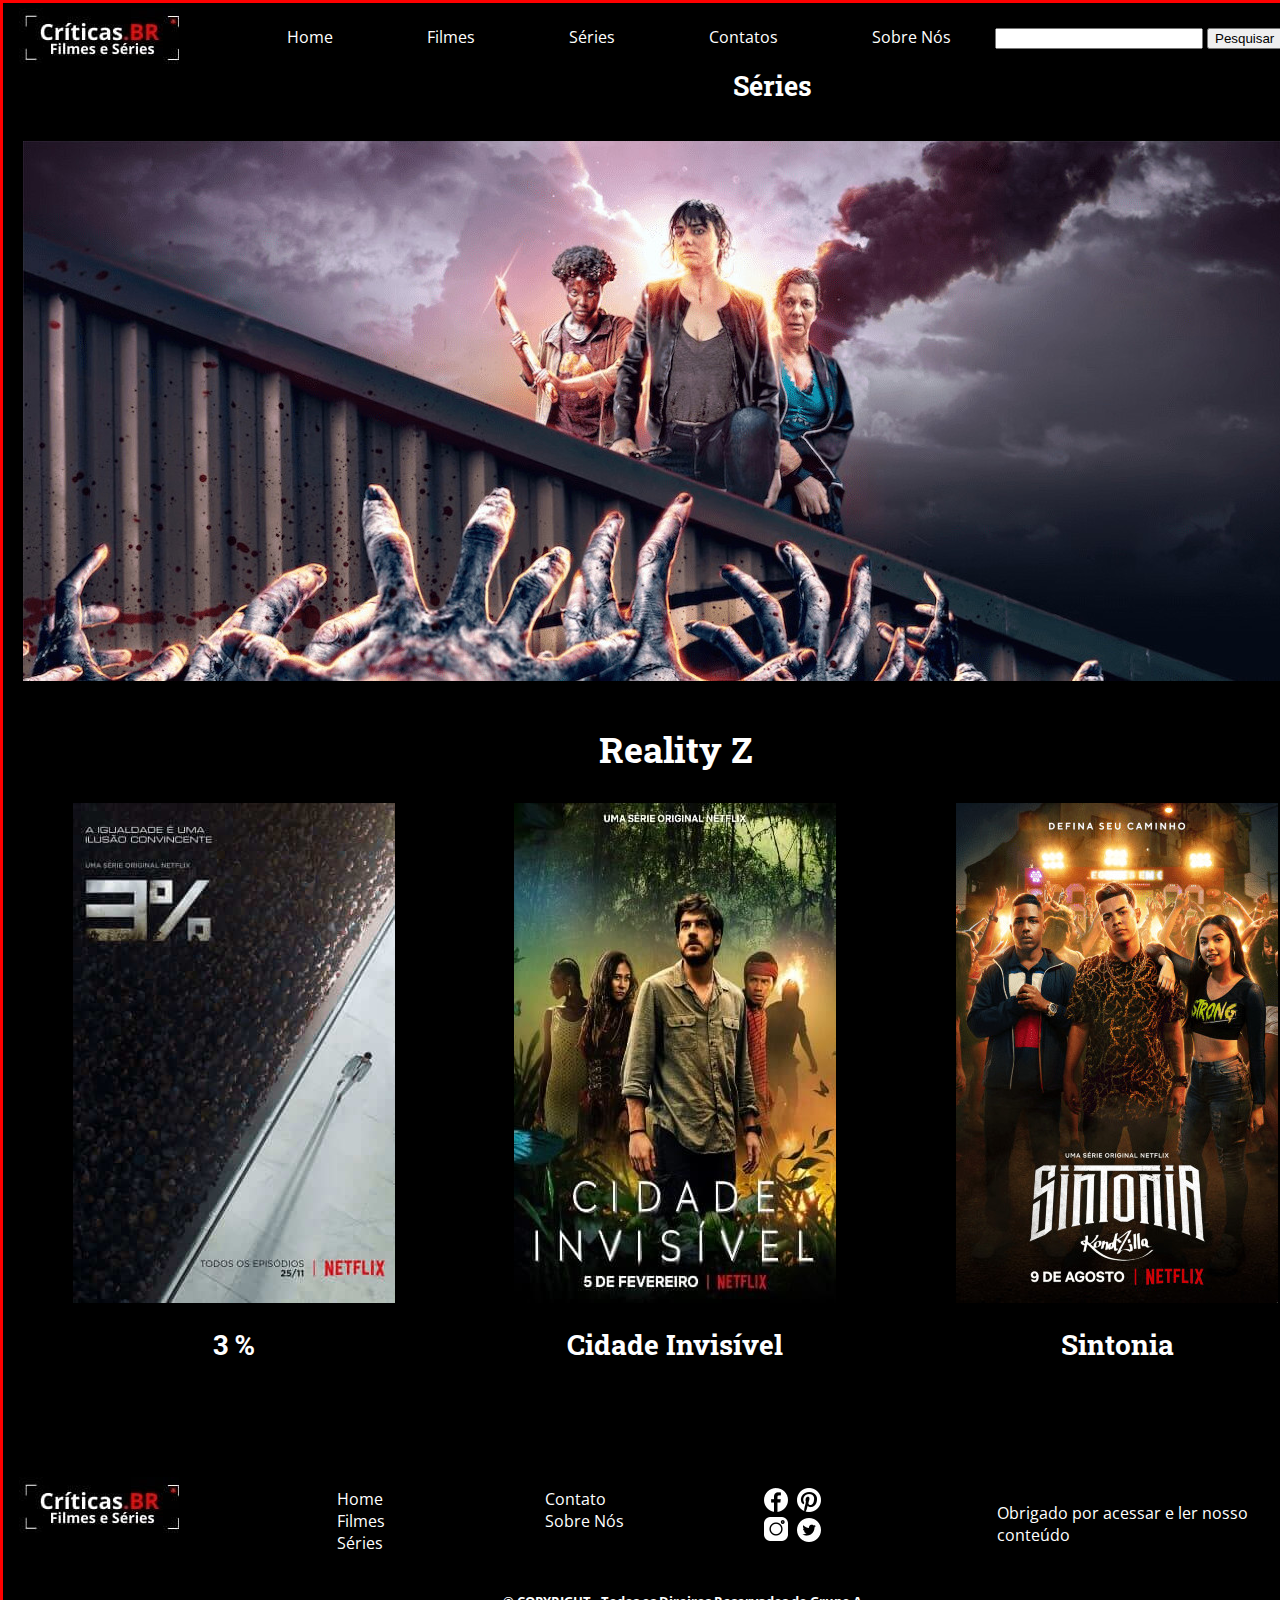
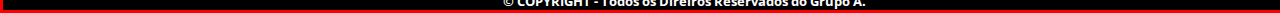
<file: home_series.html>
﻿<!DOCTYPE html>
<html lang="pt-BR">

<head>
    <meta charset="UTF-8">
    <title>Séries</title>
    <link rel="stylesheet" href="css/estilo.css" type="text/css" />
        <link rel="icon" href="images/icone.jpg"/>
        <link href="https://fonts.googleapis.com/css2?family=Open+Sans&family=Roboto+Slab:wght@300&display=swap" rel="stylesheet">
</head>

<body class="bodycs">
    <main class="maincs">
        <!--parte superior, cabeçalho-->

	<nav>
            <a href="index.html"><img src="images/logo.jpg" alt="logo do site" class="logopcs"></a>
            <a href="index.html" class="anav">Home</a>
            <a href="home_filme.html" class="anav">Filmes</a>
            <a href="home_series.html" class="anav">Séries</a>
            <a href="contato.html" class="anav">Contatos</a>
	    <a href="sobrenos.html" class="anav">Sobre Nós</a>
            <input Type="text" name="Pesquisa" class="pesq" />
            <button class="#">Pesquisar</button>
        </nav>

        

        <!-- Séries-->
        <article>
            <h1 class="h1serie">Séries</h1>
            <aside>
               <a href="serie_realityz.html"> <img src="images/imgpz.jpg" alt="Capa da séries Reality Z, contendo a imagem de três personagens, sendo um em primeiro plano " class="imgh" /></a>
                <div id="reality">
                <h2 class="serieh2"><a href="serie_realityz.html">Reality Z</a></h2>
                    </div>

            </aside>
            <div id="section-series">
            <section class="serie">
               <a href="serie_3.html"> <img src="images/3.jpg" alt="Capa da séries 3%, contendo a imagem de um personagem visto de cima"/></a>
                <h3 class="serieh3"><a href="serie_3.html">3 %</a></h3>
                </section>
                <section class="serie">
                <a href="serie_invisivel.html"> <img src="images/cidade.jpg" alt="Capa da séries Cidade invisível, contendo a imagem de cinco personagens, sendo um em primeiro plano"/></a>
                <h3 class="serieh4"><a href="serie_invisivel.html">Cidade Invisível</a></h3>
                </section>
                <section class="serie">
                <a href="serie_sintonia.html"> <img src="images/sintonia.jpg" alt="Capa da séries Sintonia, contendo a imagem de três personagens, estando um do lado do outro, e um público em um show ao fundo, de costa"/> </a>
                <h3 class="serieh5"><a href="serie_sintonia.html">Sintonia</a></h3>
            </section>
            </div>
        </article>

     <!--rodapé-->
        <footer class="ftrcs">
            <nav>

                <a href="index.html"><img src="images/logo.jpg" alt="logo do site" class="logopcs"></a>

                <ul class="ulcs">
                    <li><a href="index.html" class="textroda">Home</a></li>
                    <li><a href="home_filme.html" class="textroda">Filmes</a></li>
                    <li><a href="home_series.html" class="textroda">Séries</a></li>
                </ul>


                <ul class="ulcs2">
                    <li> <a href="contato.html" class="textroda">Contato</a></li>
                    <li><a href="sobrenos.html" class="textroda">Sobre Nós</a></li>
                </ul>


                <ul class="ulrscs">
                    <li><a class="icone" href="https://www.facebook.com/"><img src="images/facebook.png" alt="icone do Facebook"/></a> </li>
                    <li><a class="icone" href="https://www.instagram.com/"><img src="images/instagram.png" alt="icone do Instagram"/></a></li>
                    <li><a class="icone2" href="https://br.pinterest.com/"><img src="images/pinterest.png" alt="icone do Pinterest"/></a></li>
                    <li><a class="icone3" href="https://twitter.com/"><img src="images/twitter.png" alt="icone do Twitter"/></a></li>
                </ul>
                
           
            </nav>
	<p class="pobg">Obrigado por acessar e ler nosso conteúdo</p>
        </footer>
        <b> &copy; COPYRIGHT - Todos os Direiros Reservados do Grupo A. </b>
    </main>
</body></html>
</file>
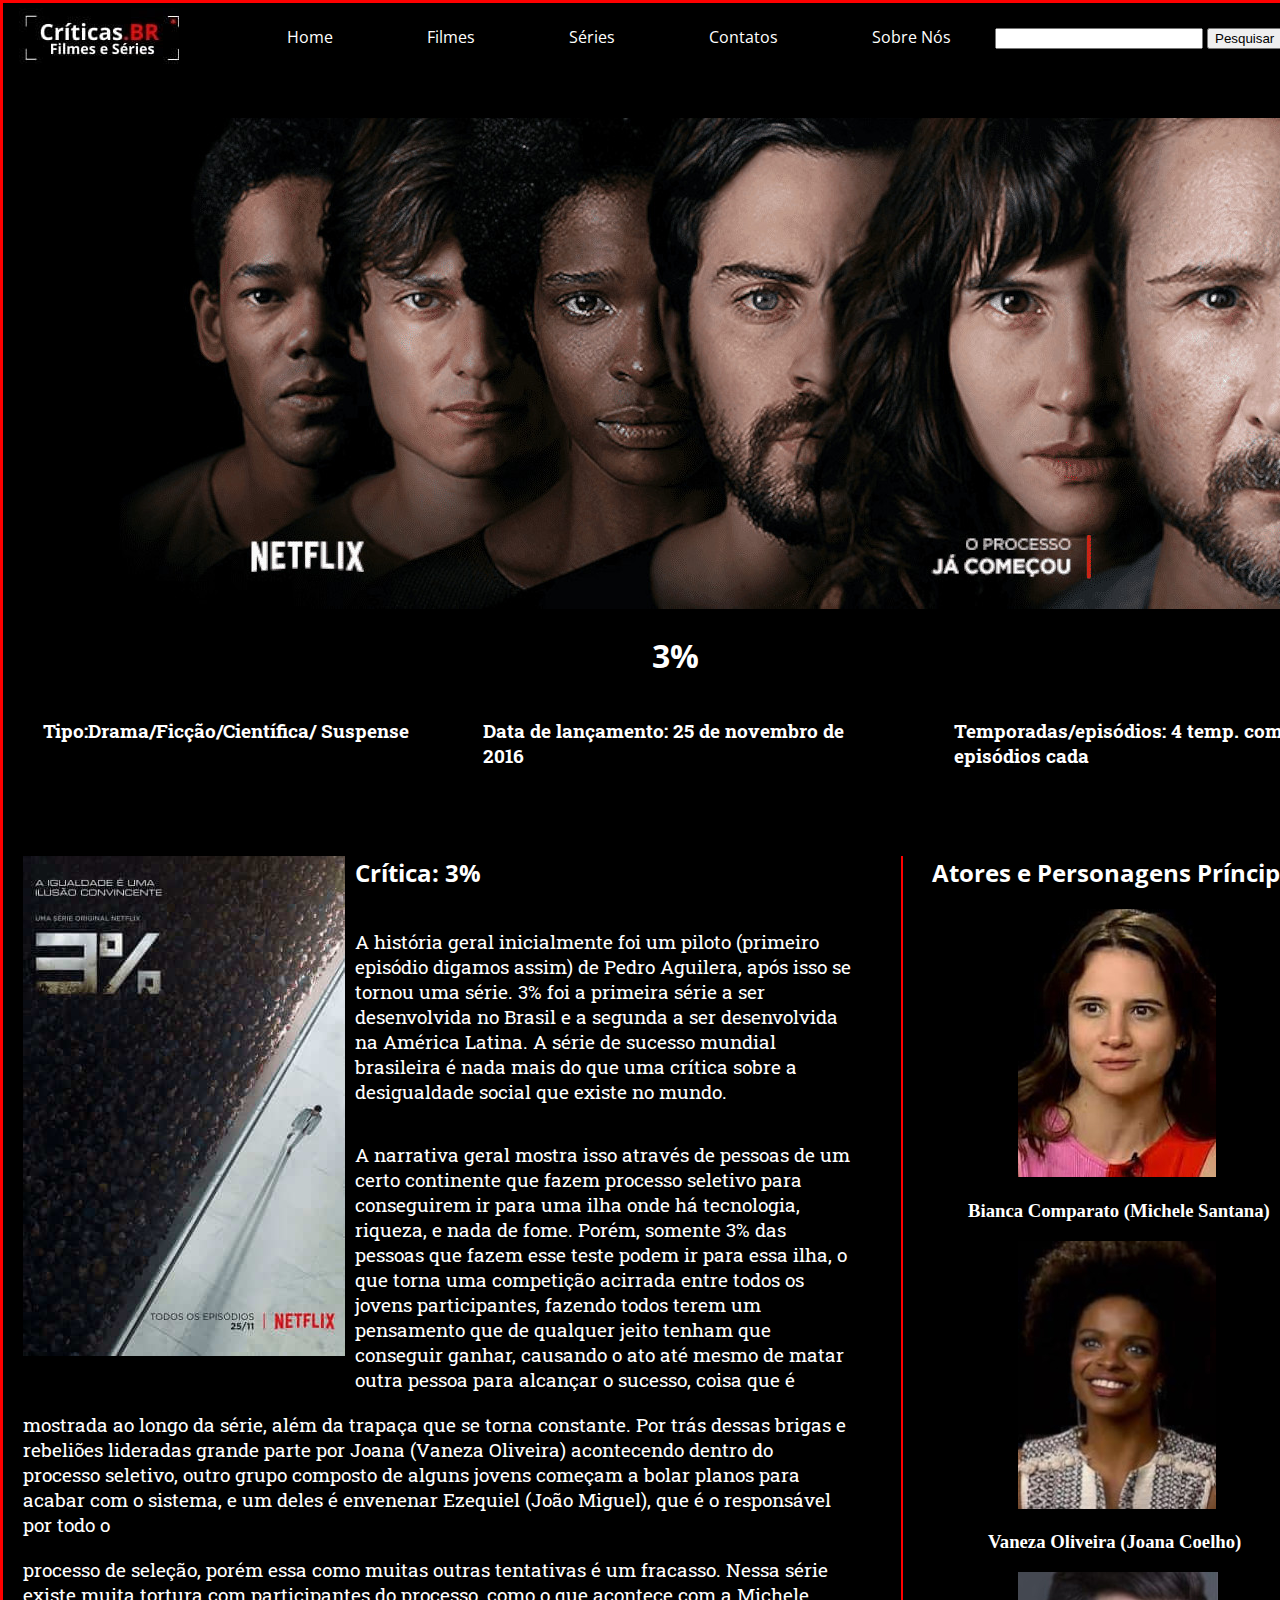
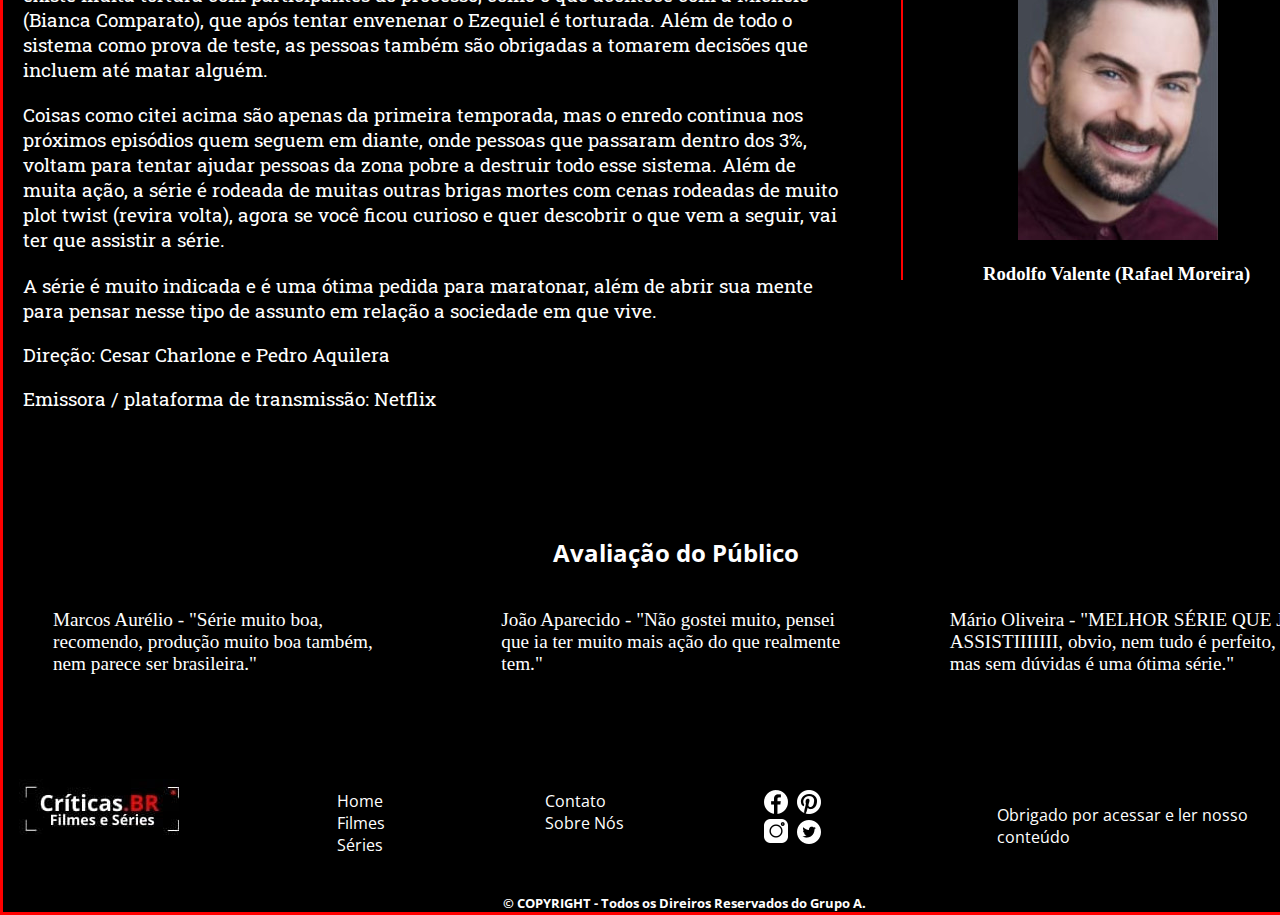
<file: serie_3.html>
﻿<!DOCTYPE html>
<html lang="pt-BR">

<head>
    <meta charset="UTF-8">
    <title>3%</title>
    <link rel="stylesheet" href="css/estilo.css" type="text/css" />
    <link rel="preconnect" href="https://fonts.gstatic.com">
    <link href="https://fonts.googleapis.com/css2?family=Open+Sans&family=Roboto+Slab:wght@300&display=swap" rel="stylesheet">
    <link rel="icon" href="images/icone.jpg" />
</head>

<body>
    <main>
        <!--parte superior, cabeçalho-->


        <nav>
            <a href="index.html"><img src="images/logo.jpg" alt="logo do site" class="logopcs"></a>
            <a href="index.html" class="anav">Home</a>
            <a href="home_filme.html" class="anav">Filmes</a>
            <a href="home_series.html" class="anav">Séries</a>
            <a href="contato.html" class="anav">Contatos</a>
            <a href="sobrenos.html" class="anav">Sobre Nós</a>
            <input Type="text" name="Pesquisa" class="pesq" />
            <button class="#">Pesquisar</button>
        </nav>
        <div><img src="images/imgp3.jpg" alt="Imagem mostrando os personagens principais da série 3%, todos com um olhar de intimidador" class="imgps">
            <h1 class="h1cs">3%</h1>
        </div>

        <header class="hdr">

            <h3 class="tipo">Tipo:Drama/Ficção/Científica/ Suspense</h3>
            <h3 class="data">Data de lançamento: 25 de novembro de 2016</h3>
            <h3 class="temporada">Temporadas/episódios: 4 temp. com 16 episódios cada</h3>

        </header>
        <!--informações principais-->





        <article class="atccs">
            
            <div class="linhavertical"></div>

            <div class="posts"><img src="images/3.jpg" alt="Poster da série 3% que retrata uma certa desigualdade, mostrando de um lado varias pessoas na miséria e, do outro do muro um homem poderoso e rico"></div>

            <h2 class="h2crt">Crítica: 3%</h2>


            <p class="text"> A história geral inicialmente foi um piloto (primeiro episódio digamos assim) de Pedro Aguilera, após isso se tornou uma série. 3% foi a primeira série a ser desenvolvida no Brasil e a segunda a ser desenvolvida na América Latina. A série de sucesso mundial brasileira é nada mais do que uma crítica sobre a desigualdade social que existe no mundo.
            </p>


            <p class="text"> A narrativa geral mostra isso através de pessoas de um certo continente que fazem processo seletivo para conseguirem ir para uma ilha onde há tecnologia, riqueza, e nada de fome. Porém, somente 3% das pessoas que fazem esse teste podem ir para essa ilha, o que torna uma competição acirrada entre todos os jovens participantes, fazendo todos terem um pensamento que de qualquer jeito tenham que conseguir ganhar, causando o ato até mesmo de matar outra pessoa para alcançar o sucesso, coisa que é </p>

            <p class="text2">mostrada ao longo da série, além da trapaça que se torna constante. Por trás dessas brigas e rebeliões lideradas grande parte por Joana (Vaneza Oliveira) acontecendo dentro do processo seletivo, outro grupo composto de alguns jovens começam a bolar planos para acabar com o sistema, e um deles é envenenar Ezequiel (João Miguel), que é o responsável por todo o </p>
            <p class="text2">processo de seleção, porém essa como muitas outras tentativas é um fracasso. Nessa série existe muita tortura com participantes do processo, como o que acontece com a Michele (Bianca Comparato), que após tentar envenenar o Ezequiel é torturada. Além de todo o sistema como prova de teste, as pessoas também são obrigadas a tomarem decisões que incluem até matar alguém.</p>

            <p class="text2">Coisas como citei acima são apenas da primeira temporada, mas o enredo continua nos próximos episódios quem seguem em diante, onde pessoas que passaram dentro dos 3%, voltam para tentar ajudar pessoas da zona pobre a destruir todo esse sistema. Além de muita ação, a série é rodeada de muitas outras brigas mortes com cenas rodeadas de muito plot twist (revira volta), agora se você ficou curioso e quer descobrir o que vem a seguir, vai ter que assistir a série.</p>

            <p class="text2">A série é muito indicada e é uma ótima pedida para maratonar, além de abrir sua mente para pensar nesse tipo de assunto em relação a sociedade em que vive.</p>


            <p class="extra">Direção: Cesar Charlone e Pedro Aquilera</p>
            <p class="extra">Emissora / plataforma de transmissão: Netflix</p>
            
        </article>



        <aside class="asdcs">
            
            

            <div>
                <h2 class="h2asd">Atores e Personagens Príncipais</h2>
            </div>
            <section>
                <img class="p1" src="images/bia.jpg" alt="Foto da atriz Bianca Comparato que interpreta a personagem Michele Santana.">
                <h3 class="nomep1">Bianca Comparato (Michele Santana)</h3>
            </section>

            <section>
                <img class="p2" src="images/van.jpg" alt="Foto da Vaneza Oliveira  que interpreta a personagem Joana Coelho.">
                <h3 class="nomep2">Vaneza Oliveira (Joana Coelho)</h3>
            </section>

            <section>
                <img class="p3" src="images/rod.jpg" alt="Foto do ator Bianaca Rodolfo Valente que interpreta o personagem Rafael Moreira.">
                <h3 class="nomep3">Rodolfo Valente (Rafael Moreira)</h3>
            </section>



        </aside>

        <div>
            
            <h2 class="h2cs">Avaliação do Público</h2>

            <div class="avaliacoesp">
                <p class="avm">Marcos Aurélio - "Série muito boa, recomendo, produção muito boa também, nem parece ser brasileira."</p>
                <p class="avj">João Aparecido - "Não gostei muito, pensei que ia ter muito mais ação do que realmente tem."</p>
                <p class="avmo">Mário Oliveira - "MELHOR SÉRIE QUE JÁ ASSISTIIIIIII, obvio, nem tudo é perfeito, mas sem dúvidas é uma ótima série."</p>
            </div>
        </div>








        <!--rodapé-->
        <footer class="ftrcs">
            <nav>

                <a href="index.html"><img src="images/logo.jpg" alt="logo do site" class="logopcs"></a>

                <ul class="ulcs">
                    <li><a href="index.html" class="textroda">Home</a></li>
                    <li><a href="home_filme.html" class="textroda">Filmes</a></li>
                    <li><a href="home_series.html" class="textroda">Séries</a></li>
                </ul>


                <ul class="ulcs2">
                    <li> <a href="contato.html" class="textroda">Contato</a></li>
                    <li><a href="sobrenos.html" class="textroda">Sobre Nós</a></li>
                </ul>


                <ul class="ulrscs">
                    <li><a class="icone" href="https://www.facebook.com/"><img src="images/facebook.png" alt="icone do Facebook" /></a> </li>
                    <li><a class="icone" href="https://www.instagram.com/"><img src="images/instagram.png" alt="icone do Instagram" /></a></li>
                    <li><a class="icone2" href="https://br.pinterest.com/"><img src="images/pinterest.png" alt="icone do Pinterest" /></a></li>
                    <li><a class="icone3" href="https://twitter.com/"><img src="images/twitter.png" alt="icone do Twitter" /></a></li>
                </ul>


            </nav>
            <p class="pobg">Obrigado por acessar e ler nosso conteúdo</p>
        </footer>
        <b> &copy; COPYRIGHT - Todos os Direiros Reservados do Grupo A. </b>
    </main>
</body></html>
</file>
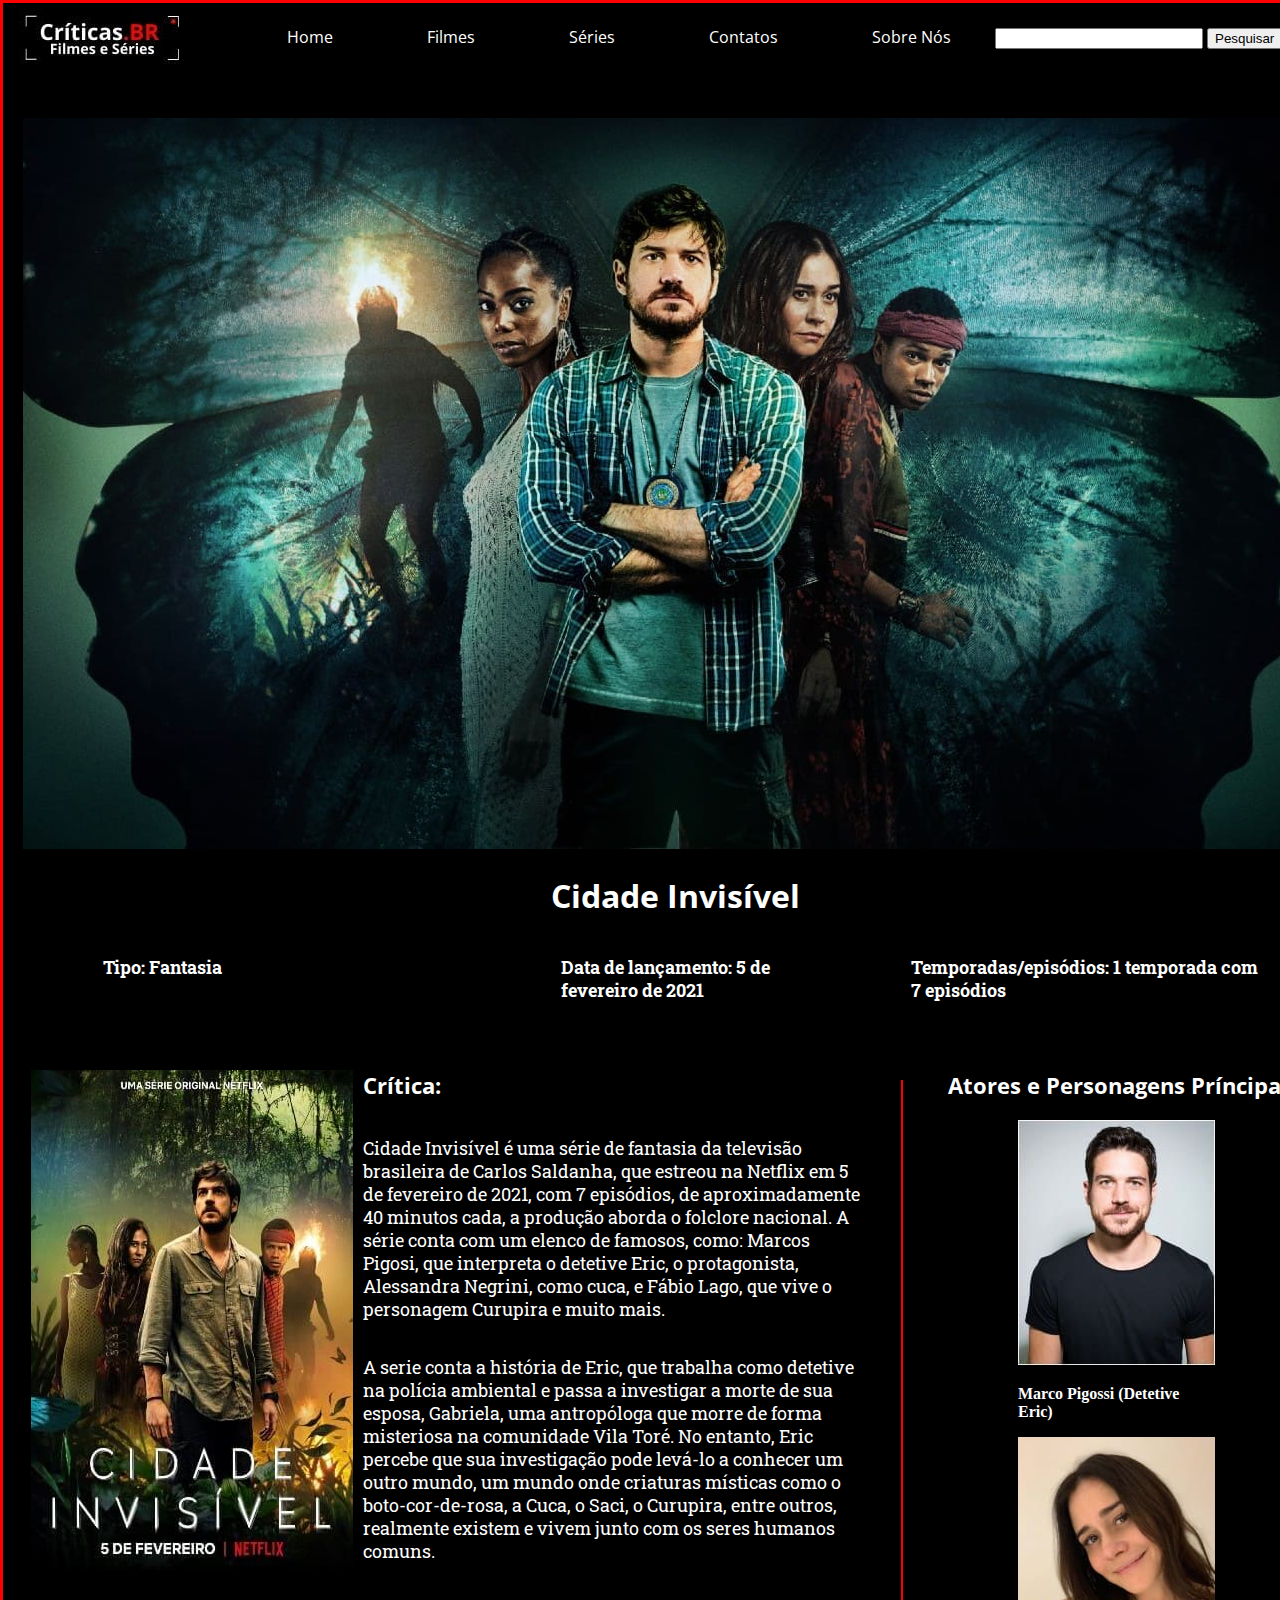
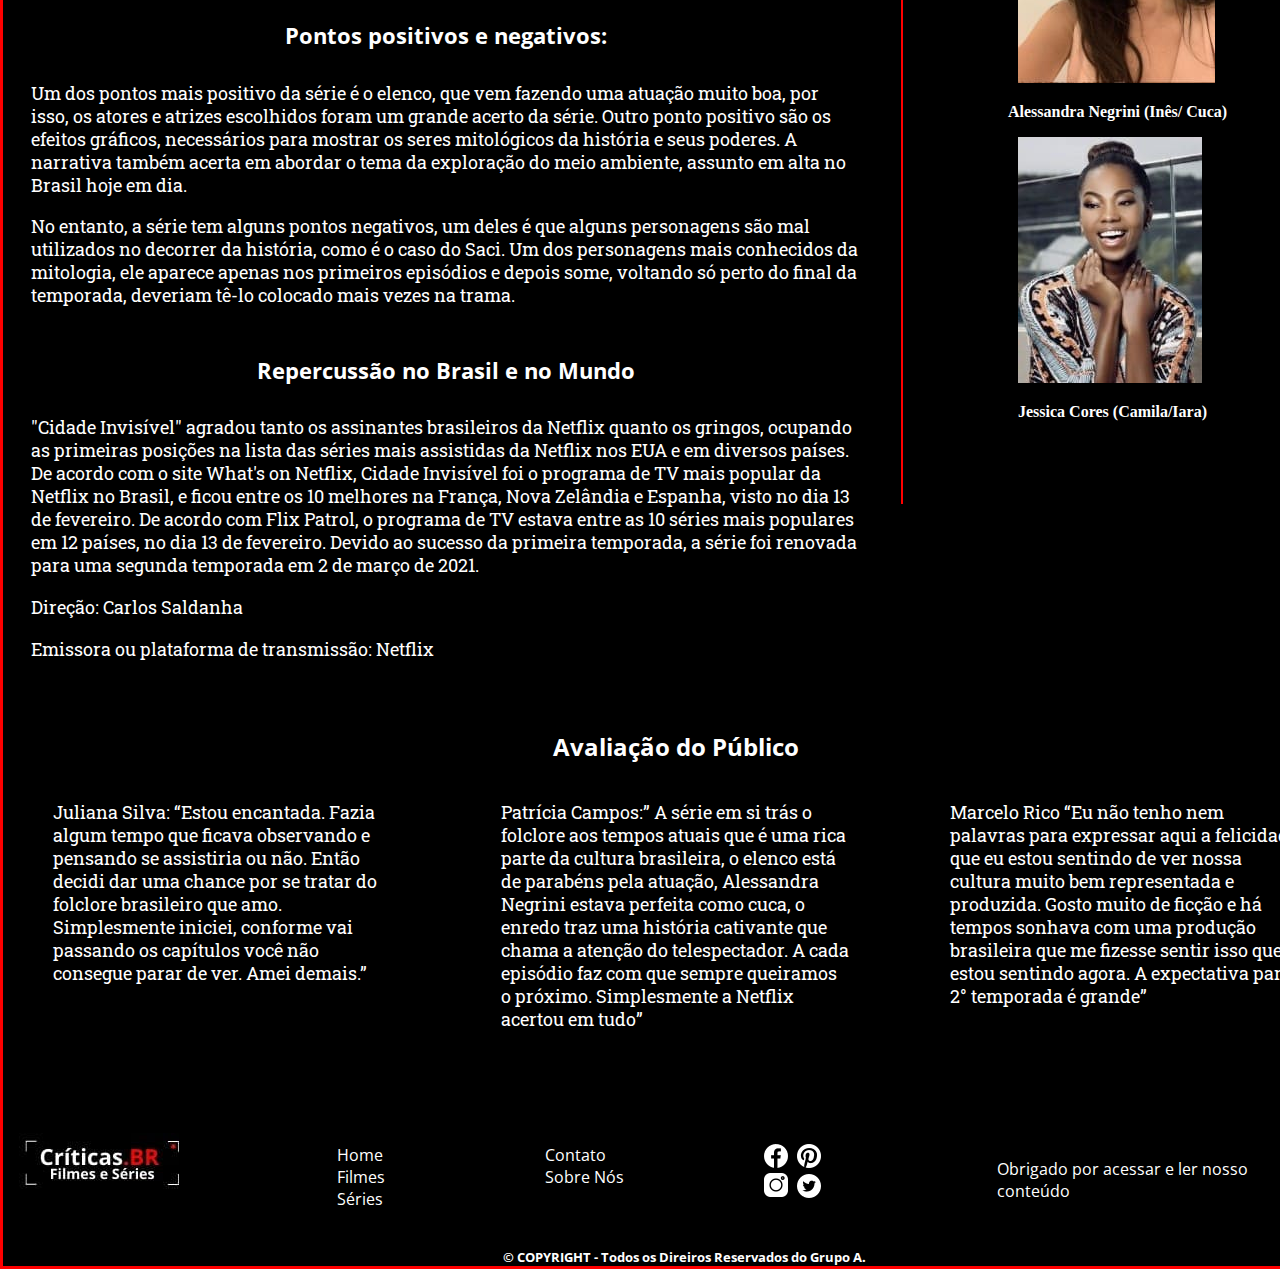
<file: serie_invisivel.html>
﻿<!DOCTYPE html>
<html lang="pt-BR">

<head>
    <meta charset="UTF-8">
    <title>Cidade Invisivel</title>
    <link rel="stylesheet" href="css/estilo.css" type="text/css" />
    <link rel="preconnect" href="https://fonts.gstatic.com">
    <link href="https://fonts.googleapis.com/css2?family=Open+Sans&family=Roboto+Slab:wght@300&display=swap" rel="stylesheet">
    <link rel="icon" href="images/icone.jpg" />
</head>

<body class="bodycs">
    <main class="maincs">
        <!--parte superior, cabeçalho-->

        <nav>
            <a href="index.html"><img src="images/logo.jpg" alt="logo do site" class="logopcs"></a>
            <a href="index.html" class="anav">Home</a>
            <a href="home_filme.html" class="anav">Filmes</a>
            <a href="home_series.html" class="anav">Séries</a>
            <a href="contato.html" class="anav">Contatos</a>
            <a href="sobrenos.html" class="anav">Sobre Nós</a>
            <input Type="text" name="Pesquisa" class="pesq" />
            <button class="#">Pesquisar</button>
        </nav>

        <div><img class="imgps" src="images/posterinvisivel.jpg" alt="Capa da séries Cidade invisível, contendo a imagem de cinco personagens, sendo um em primeiro plano e atras dos personagens tem uma asa de borboleta na cor azul e preto">
            <h1 class="h1cs">Cidade Invisível</h1>
        </div>
        <header class="hdrinvisivel">

            <h3 class="tipoinvisivel">Tipo: Fantasia</h3>
            <h3 class="datainvisivel">Data de lançamento: 5 de fevereiro de 2021</h3>
            <h3 class="temporadainvisivel">Temporadas/episódios: 1 temporada com 7 episódios</h3>
        </header>
        <!--informações principais-->





        <article class="atcinvisivel">
            <p class="postsinvisivel"><img src="images/cidade.jpg" alt="Poster da séries Cidade invisível, contendo a imagem de cinco personagens, sendo um em primeiro plano e os personagens estão em uma floresta"></p>

            <div class="linhaverticalci"></div>

            <h2 class="crtci">Crítica:</h2>

            <p class="textoinvisivel">Cidade Invisível é uma série de fantasia da televisão brasileira de Carlos Saldanha, que estreou na Netflix em 5 de fevereiro de 2021, com 7 episódios, de aproximadamente 40 minutos cada, a produção aborda o folclore nacional. A série conta com um elenco de famosos, como: Marcos Pigosi, que interpreta o detetive Eric, o protagonista, Alessandra Negrini, como cuca, e Fábio Lago, que vive o personagem Curupira e muito mais.</p>
            <p class="textoinvisivel">A serie conta a história de Eric, que trabalha como detetive na polícia ambiental e passa a investigar a morte de sua esposa, Gabriela, uma antropóloga que morre de forma misteriosa na comunidade Vila Toré. No entanto, Eric percebe que sua investigação pode levá-lo a conhecer um outro mundo, um mundo onde criaturas místicas como o boto-cor-de-rosa, a Cuca, o Saci, o Curupira, entre outros, realmente existem e vivem junto com os seres humanos comuns.</p>

            <h4 class="textoinvisivel2">Pontos positivos e negativos:</h4>
            <p class="textoinvisivel3">Um dos pontos mais positivo da série é o elenco, que vem fazendo uma atuação muito boa, por isso, os atores e atrizes escolhidos foram um grande acerto da série. Outro ponto positivo são os efeitos
                gráficos, necessários para mostrar os seres mitológicos da história e seus poderes. A narrativa também acerta em abordar o tema da exploração do meio ambiente, assunto em alta no Brasil hoje em dia.</p>
            <p class="textoinvisivel3"> No entanto, a série tem alguns pontos negativos, um deles é que alguns personagens são mal utilizados no decorrer da história, como é o caso do Saci. Um dos personagens mais conhecidos da mitologia, ele aparece apenas nos primeiros episódios e depois some, voltando só perto do final da temporada, deveriam tê-lo colocado mais vezes na trama.</p>

            <h4 class="textoinvisivel2">Repercussão no Brasil e no Mundo</h4>
            <p class="textoinvisivel3"> "Cidade Invisível" agradou tanto os assinantes brasileiros da Netflix quanto os gringos, ocupando as primeiras posições na lista das séries mais assistidas da Netflix nos EUA e em diversos países. De acordo com o site What's on Netflix, Cidade Invisível foi o programa de TV mais popular da Netflix no Brasil, e ficou entre os 10 melhores na França, Nova Zelândia e Espanha, visto no dia 13 de fevereiro. De acordo com Flix Patrol, o programa de TV estava entre as 10 séries mais populares em 12 países, no dia 13 de fevereiro. Devido ao sucesso da primeira temporada, a série foi renovada para uma segunda temporada em 2 de março de 2021.</p>

            <p class="textoinvisivel3">Direção: Carlos Saldanha</p>
            <p class="textoinvisivel3">Emissora ou plataforma de transmissão: Netflix</p>
        </article>






        <aside class="asdcsci">

            <div>
                <h2 class="h2invisivel">Atores e Personagens Príncipais</h2>
            </div>

            <section>
                <img class="marco" src="images/marco.jpg" alt="Foto do Ator Marco Pigoss">
                <h3 class="nomemarco">Marco Pigossi (Detetive Eric)</h3>
            </section>

            <section>
                <img class="alessandra" src="images/alessandra.jpg" alt="Foto da atriz Alessandra Negrini">
                <h3 class="nomealessandra">Alessandra Negrini (Inês/ Cuca)</h3>
            </section>

            <section>
                <img class="jessica" src="images/jessica.jpg" alt="Foto da atriz Jessica Cores ">
                <h3 class="nomejessica">Jessica Cores (Camila/Iara)</h3>
            </section>


        </aside>

        <div>
            <h2 class="h2avaliacao">Avaliação do Público</h2>

            <div class="avaliainvisivel">
                <p class="julia">Juliana Silva: “Estou encantada. Fazia algum tempo que ficava observando e pensando se assistiria ou não. Então decidi dar uma chance por se tratar do folclore brasileiro que amo. Simplesmente iniciei, conforme vai passando os capítulos você não consegue parar de ver. Amei demais.”</p>
                <p class="campos">Patrícia Campos:” A série em si trás o folclore aos tempos atuais que é uma rica parte da cultura brasileira, o elenco está de parabéns pela atuação, Alessandra Negrini estava perfeita como cuca, o enredo traz uma história cativante que chama a atenção do telespectador. A cada episódio faz com que sempre queiramos o próximo. Simplesmente a Netflix acertou em tudo”</p>
                <p class="rico">Marcelo Rico “Eu não tenho nem palavras para expressar aqui a felicidade que eu estou sentindo de ver nossa cultura muito bem representada e produzida. Gosto muito de ficção e há tempos sonhava com uma produção brasileira que me fizesse sentir isso que estou sentindo agora. A expectativa para 2° temporada é grande”</p>
            </div>
        </div>


        
        
        
        
        
        <!--rodapé-->
        <footer class="ftrcs">
            <nav>

                <a href="index.html"><img src="images/logo.jpg" alt="logo do site" class="logopcs"></a>

                <ul class="ulcs">
                    <li><a href="index.html" class="textroda">Home</a></li>
                    <li><a href="home_filme.html" class="textroda">Filmes</a></li>
                    <li><a href="home_series.html" class="textroda">Séries</a></li>
                </ul>


                <ul class="ulcs2">
                    <li> <a href="contato.html" class="textroda">Contato</a></li>
                    <li><a href="sobrenos.html" class="textroda">Sobre Nós</a></li>
                </ul>


                <ul class="ulrscs">
                    <li><a class="icone" href="https://www.facebook.com/"><img src="images/facebook.png" alt="icone do Facebook" /></a> </li>
                    <li><a class="icone" href="https://www.instagram.com/"><img src="images/instagram.png" alt="icone do Instagram" /></a></li>
                    <li><a class="icone2" href="https://br.pinterest.com/"><img src="images/pinterest.png" alt="icone do Pinterest" /></a></li>
                    <li><a class="icone3" href="https://twitter.com/"><img src="images/twitter.png" alt="icone do Twitter" /></a></li>
                </ul>


            </nav>
            <p class="pobg">Obrigado por acessar e ler nosso conteúdo</p>
        </footer>
        <b> &copy; COPYRIGHT - Todos os Direiros Reservados do Grupo A. </b>
    </main>
</body></html>
</file>
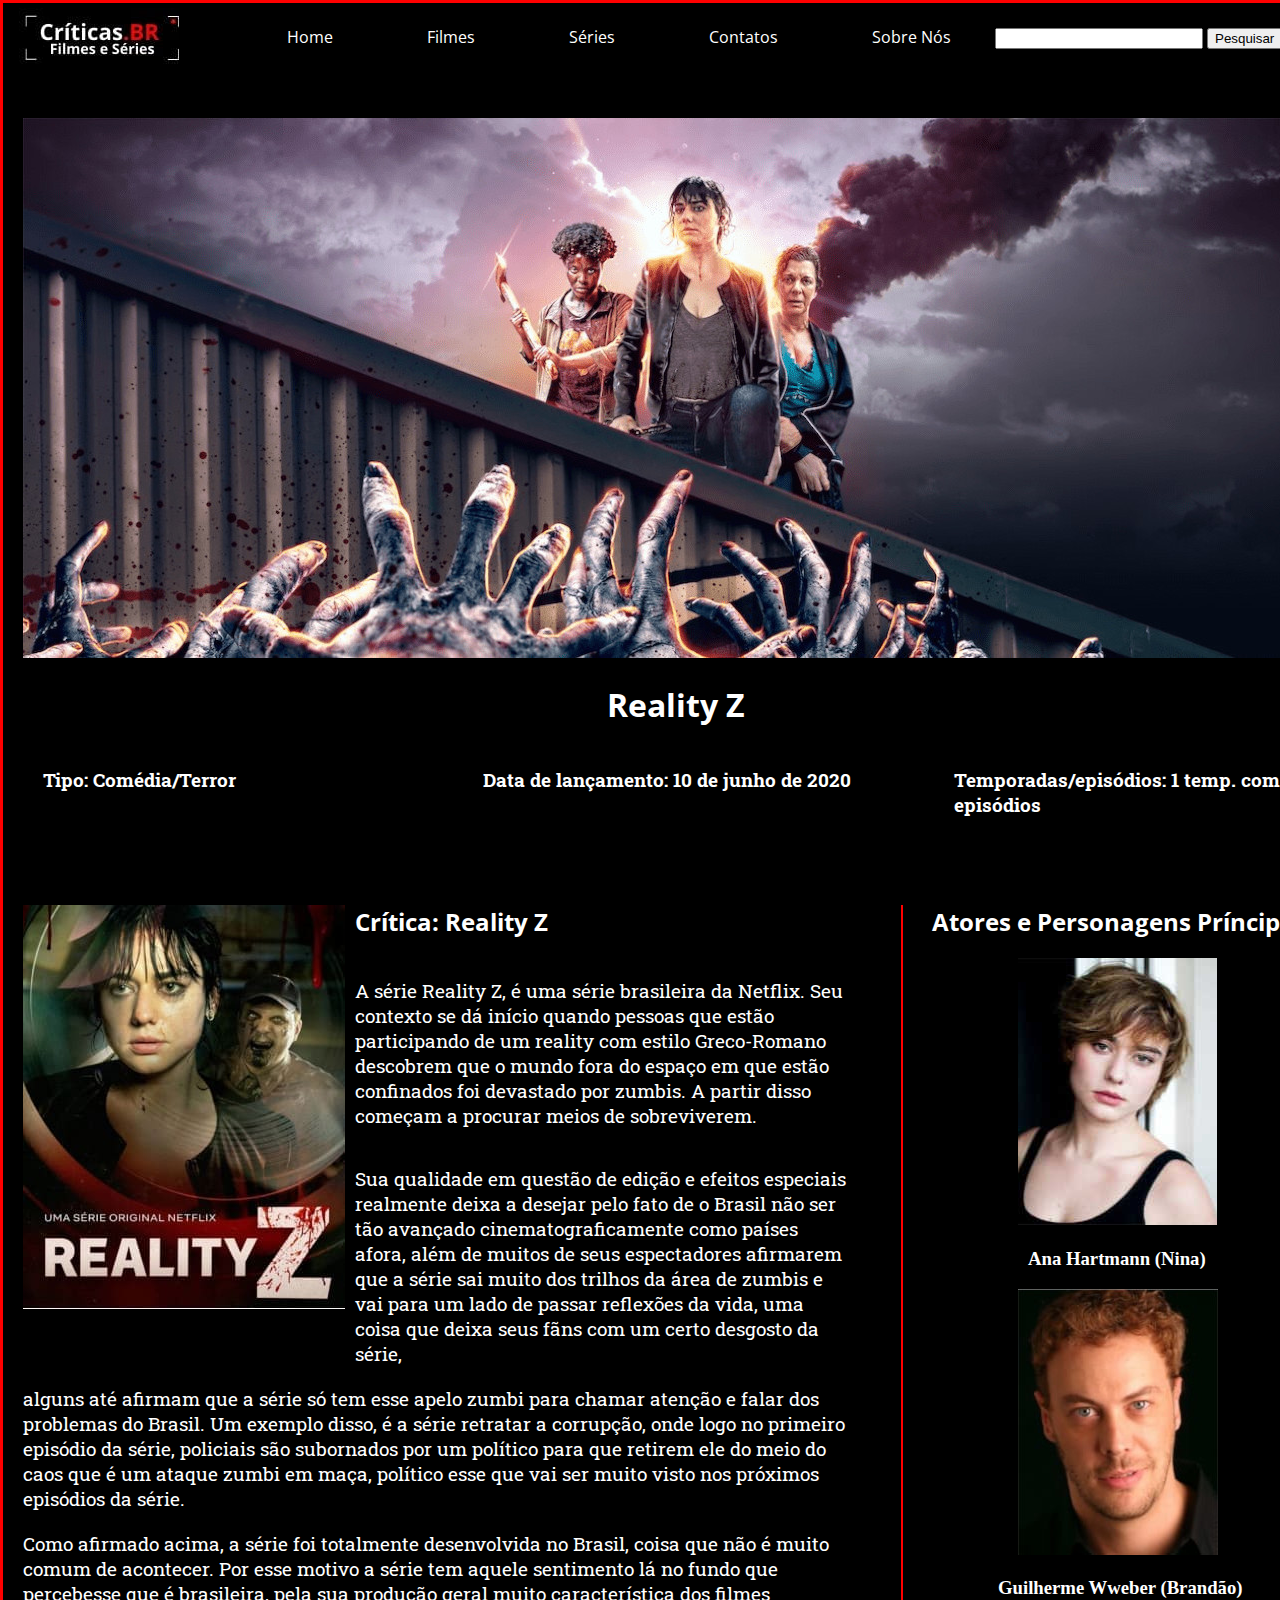
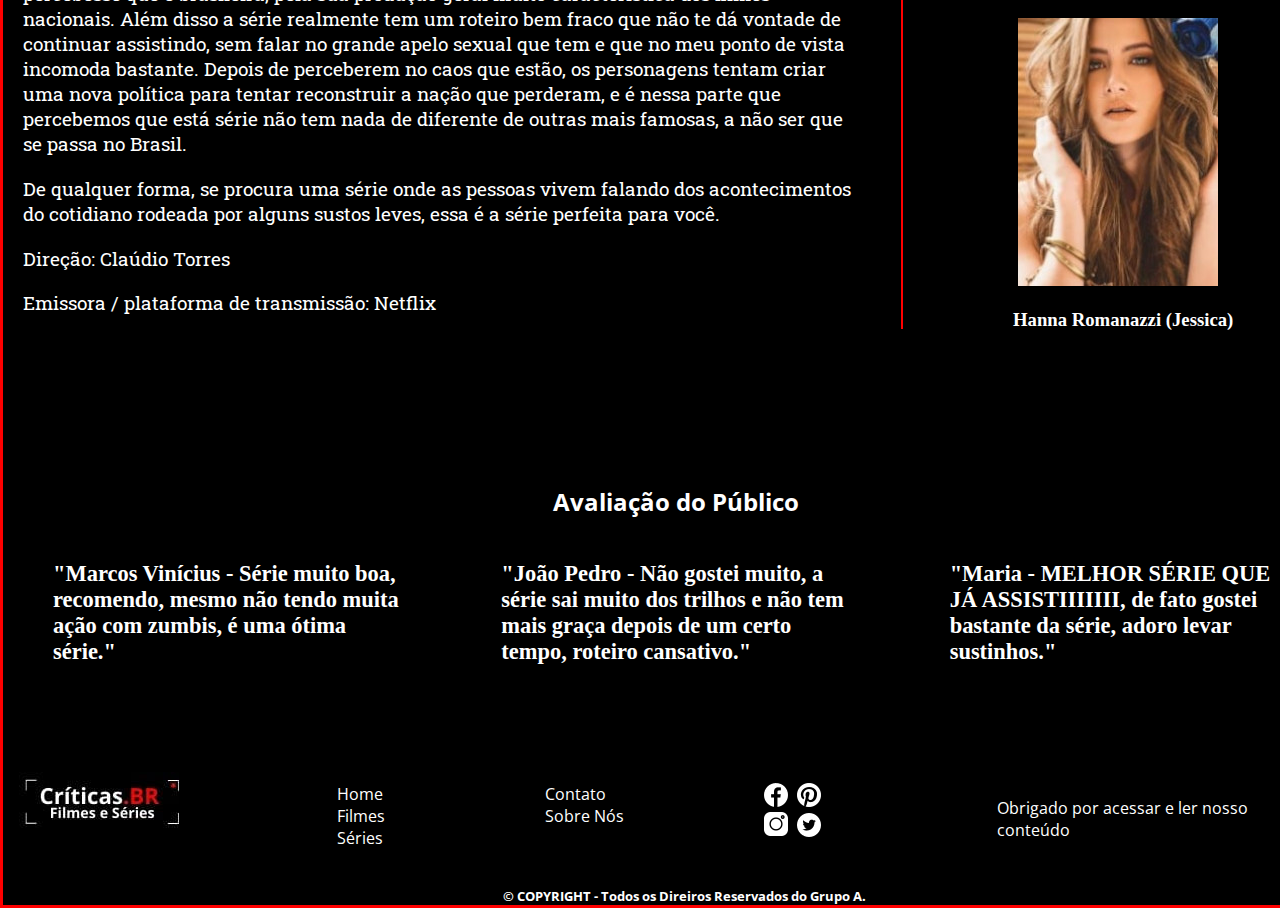
<file: serie_realityz.html>
﻿<!DOCTYPE html>
<html lang="pt-BR">

<head>
    <meta charset="UTF-8">
    <title>Reality Z</title>
    <link rel="stylesheet" href="css/estilo.css" type="text/css" />
    <link rel="preconnect" href="https://fonts.gstatic.com">
    <link href="https://fonts.googleapis.com/css2?family=Open+Sans&family=Roboto+Slab:wght@300&display=swap" rel="stylesheet">
    <link rel="icon" href="images/icone.jpg" />
</head>

<body>
    <main>
        <!--parte superior, cabeçalho-->


        <nav>
            <a href="index.html"><img src="images/logo.jpg" alt="logo do site" class="logopcs"></a>
            <a href="index.html" class="anav">Home</a>
            <a href="home_filme.html" class="anav">Filmes</a>
            <a href="home_series.html" class="anav">Séries</a>
            <a href="contato.html" class="anav">Contatos</a>
            <a href="sobrenos.html" class="anav">Sobre Nós</a>
            <input Type="text" name="Pesquisa" class="pesq" />
            <button class="#">Pesquisar</button>
        </nav>
        <div><img src="images/imgpz.jpg" alt="Imagem mostrando a personagem Nina olhando através de um muro toda a situação do apocalipse zumbi." class="imgps">
            <h1 class="h1cs">Reality Z</h1>
        </div>

        <header>
            <div class="hdr">
                <div>
                    <h3 class="tipo">Tipo: Comédia/Terror</h3>
                </div>
                <div>
                    <h3 class="data">Data de lançamento: 10 de junho de 2020</h3>
                </div>
                <div>
                    <h3 class="temporada">Temporadas/episódios: 1 temp. com 5 episódios</h3>
                </div>
            </div>
        </header>
        <!--informações principais-->





        <article class="atccsz">

            <div class="linhavertical"></div>

            <div class="posts"><img src="images/posterrz2.jpg" alt="Poster da série 3% com a personagem Nina como destaque principal e um zumbi atras dela."></div>

            <h2 class="h2crt">Crítica: Reality Z</h2>

            <p class="text">A série Reality Z, é uma série brasileira da Netflix. Seu contexto se dá início quando pessoas que estão participando de um reality com estilo Greco-Romano descobrem que o mundo fora do espaço em que estão confinados foi devastado por zumbis. A partir disso começam a procurar meios de sobreviverem.</p>

            <p class="text">Sua qualidade em questão de edição e efeitos especiais realmente deixa a desejar pelo fato de o Brasil não ser tão avançado cinematograficamente como países afora, além de muitos de seus espectadores afirmarem que a série sai muito dos trilhos da área de zumbis e vai para um lado de passar reflexões da vida, uma coisa que deixa seus fãns com um certo desgosto da série,</p>

            <p class="text2"> alguns até afirmam que a série só tem esse apelo zumbi para chamar atenção e falar dos problemas do Brasil. Um exemplo disso, é a série retratar a corrupção, onde logo no primeiro episódio da série, policiais são subornados por um político para que retirem ele do meio do caos que é um ataque zumbi em maça, político esse que vai ser muito visto nos próximos episódios da série.</p>

            <p class="text2">Como afirmado acima, a série foi totalmente desenvolvida no Brasil, coisa que não é muito comum de acontecer. Por esse motivo a série tem aquele sentimento lá no fundo que percebesse que é brasileira, pela sua produção geral muito característica dos filmes nacionais. Além disso a série realmente tem um roteiro bem fraco que não te dá vontade de continuar assistindo, sem falar no grande apelo sexual que tem e que no meu ponto de vista incomoda bastante. Depois de perceberem no caos que estão, os personagens tentam criar uma nova política para tentar reconstruir a nação que perderam, e é nessa parte que percebemos que está série não tem nada de diferente de outras mais famosas, a não ser que se passa no Brasil.</p>

            <p class="text2"> De qualquer forma, se procura uma série onde as pessoas vivem falando dos acontecimentos do cotidiano rodeada por alguns sustos leves, essa é a série perfeita para você. </p>



            <p class="extra">Direção: Claúdio Torres</p>
            <p class="extra">Emissora / plataforma de transmissão: Netflix</p>
        </article>



        <aside class="asdcsz">
            <h2 class="h2asd">Atores e Personagens Príncipais</h2>


            <section>
                <img class="p2z" src="images/Ana.jpg" alt="Foto da atriz Ana Hartmann que interpreta a personagem Nina">
                <h3 class="nomep2z">Ana Hartmann (Nina)</h3>
            </section>

            <section>
                <img class="p3z" src="images/Gui.jpg" alt="Foto do ator Guilherme Wweber que interpreta o personagem Brandão">
                <h3 class="nomep3z">Guilherme Wweber (Brandão)</h3>
            </section>

            <section>
                <img class="p4z" src="images/han.jpg" alt="Foto da atriz Hanna Romanazzi que interpreta a personagem Jessica">
                <h3 class="nomep4z">Hanna Romanazzi (Jessica)</h3>
            </section>

        </aside>

        <div>
            <h2 class="h2cs">Avaliação do Público</h2>
            <section class="avaliacoesp">

                <h3 class="avm">"Marcos Vinícius - Série muito boa, recomendo, mesmo não tendo muita ação com zumbis, é uma ótima série."</h3>
                <h3 class="avj">"João Pedro - Não gostei muito, a série sai muito dos trilhos e não tem mais graça depois de um certo tempo, roteiro cansativo."</h3>
                <h3 class="avmo">"Maria - MELHOR SÉRIE QUE JÁ ASSISTIIIIIII, de fato gostei bastante da série, adoro levar sustinhos."</h3>
            </section>
        </div>


        <!--rodapé-->
        <footer class="ftrcs">
            <nav>

                <a href="index.html"><img src="images/logo.jpg" alt="logo do site" class="logopcs"></a>

                <ul class="ulcs">
                    <li><a href="index.html" class="textroda">Home</a></li>
                    <li><a href="home_filme.html" class="textroda">Filmes</a></li>
                    <li><a href="home_series.html" class="textroda">Séries</a></li>
                </ul>


                <ul class="ulcs2">
                    <li> <a href="contato.html" class="textroda">Contato</a></li>
                    <li><a href="sobrenos.html" class="textroda">Sobre Nós</a></li>
                </ul>


                <ul class="ulrscs">
                    <li><a class="icone" href="https://www.facebook.com/"><img src="images/facebook.png" alt="icone do Facebook" /></a> </li>
                    <li><a class="icone" href="https://www.instagram.com/"><img src="images/instagram.png" alt="icone do Instagram" /></a></li>
                    <li><a class="icone2" href="https://br.pinterest.com/"><img src="images/pinterest.png" alt="icone do Pinterest" /></a></li>
                    <li><a class="icone3" href="https://twitter.com/"><img src="images/twitter.png" alt="icone do Twitter" /></a></li>
                </ul>


            </nav>
            <p class="pobg">Obrigado por acessar e ler nosso conteúdo</p>
        </footer>
        <b> &copy; COPYRIGHT - Todos os Direiros Reservados do Grupo A. </b>
    </main>
</body></html>
</file>
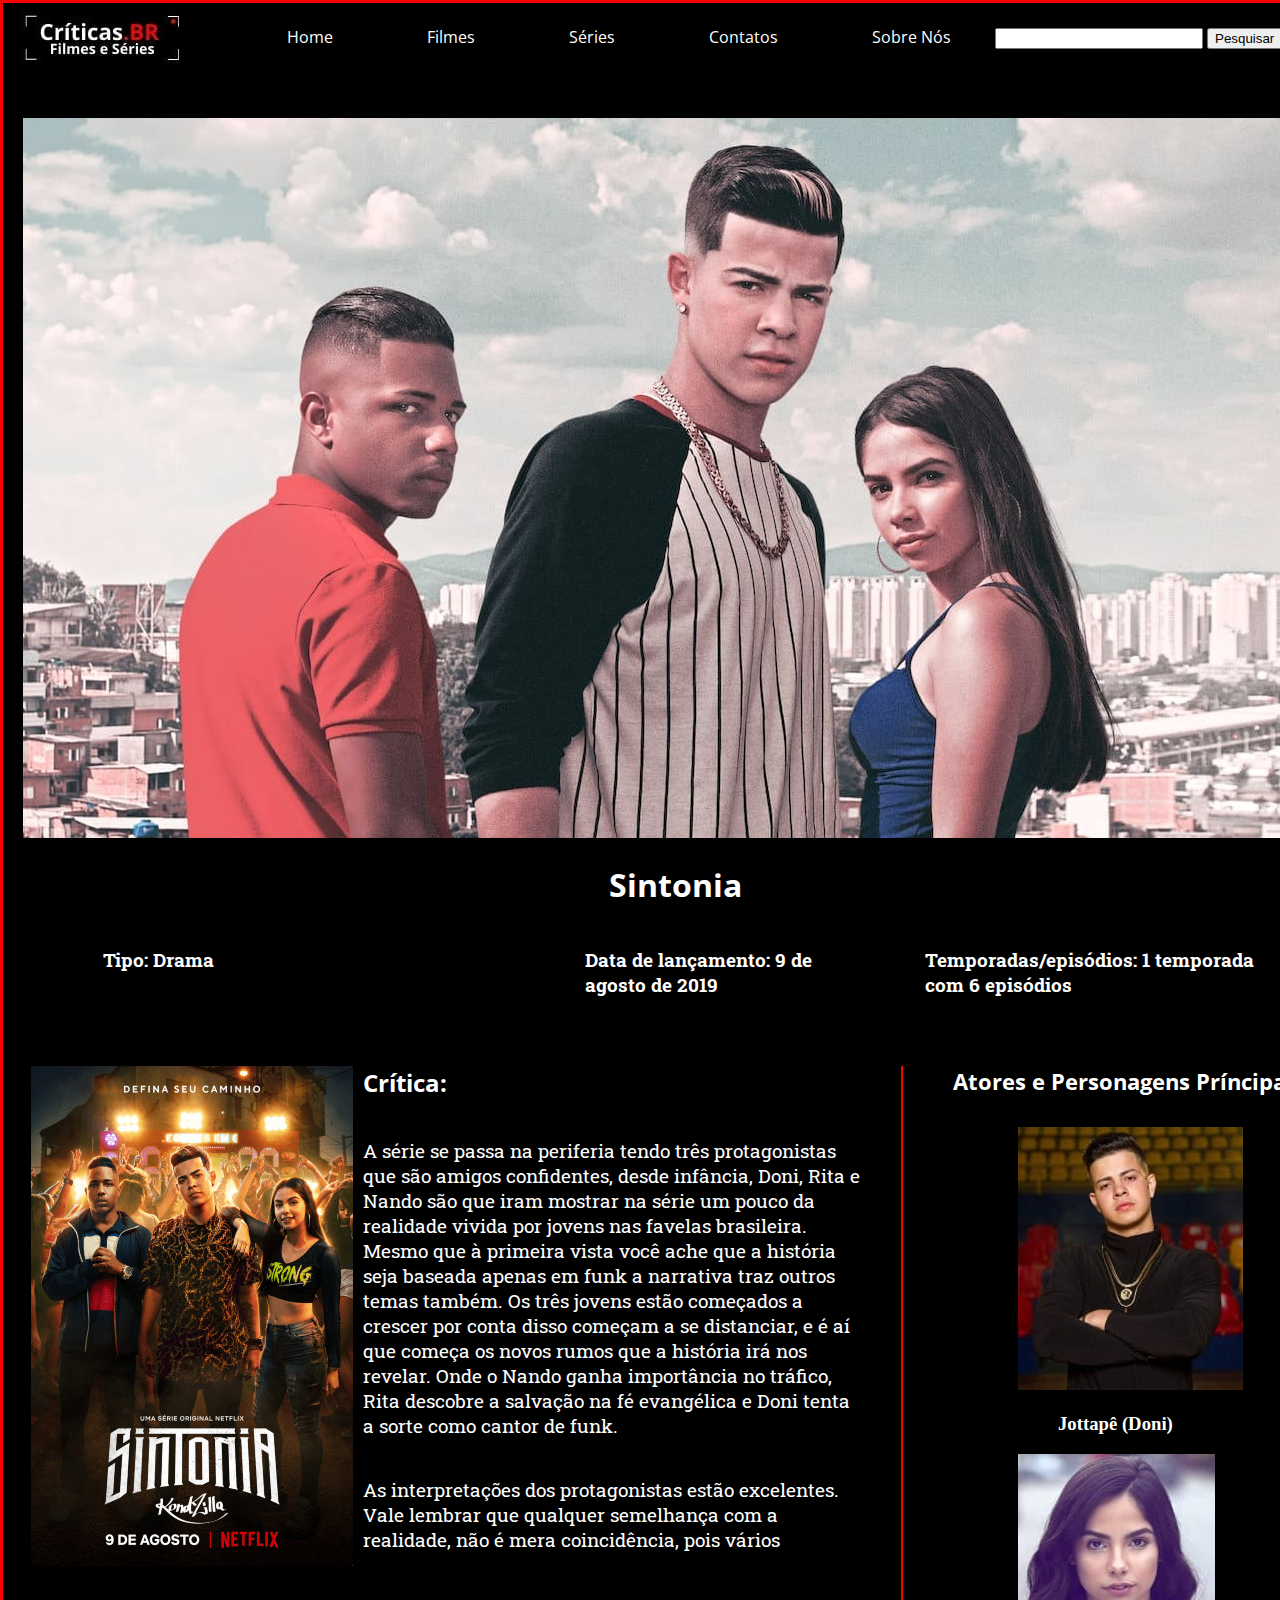
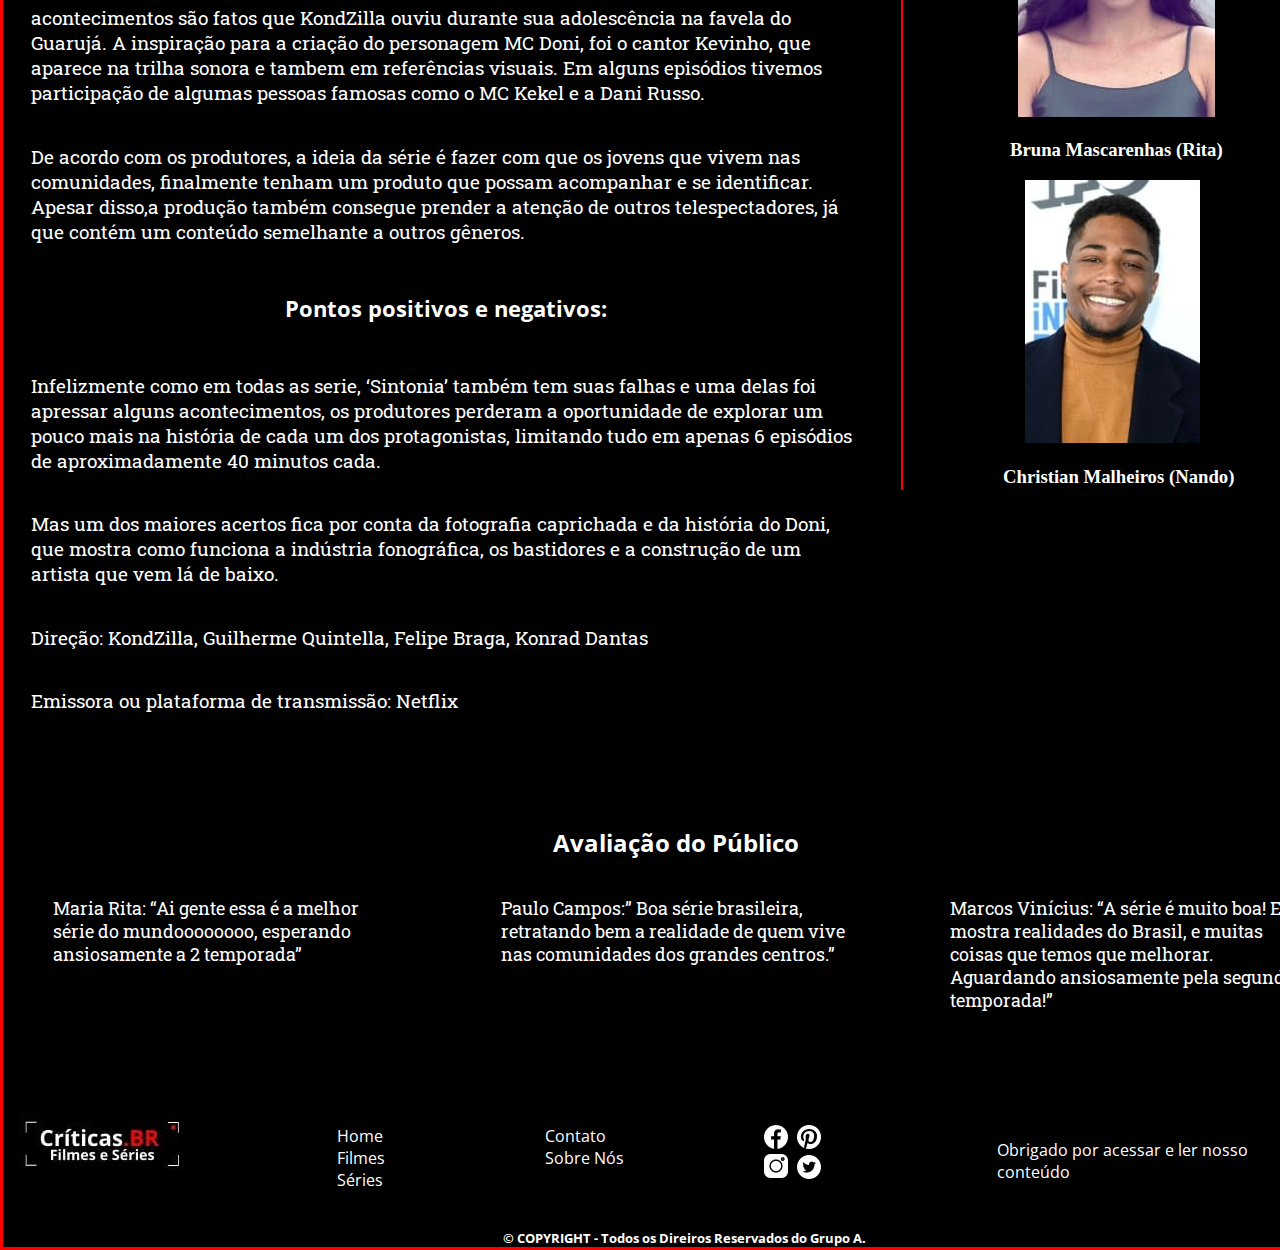
<file: serie_sintonia.html>
﻿<!DOCTYPE html>
<html lang="pt-BR">

<head>
    <meta charset="UTF-8">
    <title>Sintonia</title>
    <link rel="stylesheet" href="css/estilo.css" type="text/css" />
    <link rel="preconnect" href="https://fonts.gstatic.com">
    <link href="https://fonts.googleapis.com/css2?family=Open+Sans&family=Roboto+Slab:wght@300&display=swap" rel="stylesheet">
    <link rel="icon" href="images/icone.jpg" />
</head>

<body class="bodycs">
    <main class="maincs">
        <!--parte superior, cabeçalho-->


        <nav>
            <a href="index.html"><img src="images/logo.jpg" alt="logo do site" class="logopcs"></a>
            <a href="index.html" class="anav">Home</a>
            <a href="home_filme.html" class="anav">Filmes</a>
            <a href="home_series.html" class="anav">Séries</a>
            <a href="contato.html" class="anav">Contatos</a>
            <a href="sobrenos.html" class="anav">Sobre Nós</a>
            <input Type="text" name="Pesquisa" class="pesq" />
            <button class="#">Pesquisar</button>
        </nav>

        <div>
            <img src="images/sintoniaposter.jpg" alt="Capa da série Sintonia onde a imagem contem os três personagens principais, o Doni na frente, o Nando ao seu lado esquerdo e a Rita do seu lado direito. Ao fundo a favela. " class="imgps">

            <h1 class="h1cs">Sintonia</h1>
        </div>

        <header class="hdrsintonia">
            <h3 class="tiposintonia">Tipo: Drama</h3>
            <h3 class="datasintonia">Data de lançamento: 9 de agosto de 2019</h3>
            <h3 class="temporadasintonia">Temporadas/episódios: 1 temporada com 6 episódios</h3>
        </header>
        <!--informações principais-->





        <article class="atcsintonia">
            <p class="postssintonia"><img src="images/sintonia.jpg" alt="Poster da séries Sintonia, contendo a imagem de três personagens, estando um do lado do outro, e um público em um show ao fundo, de costa"></p>
            
            <div class="linhaverticals"></div>

            <h2 class="crtcss">Crítica:</h2>

            <p class="textosintonia">A série se passa na periferia tendo três protagonistas que são amigos confidentes, desde infância, Doni, Rita e Nando são que iram mostrar na série um pouco da realidade vivida por jovens nas favelas brasileira.
                Mesmo que à primeira vista você ache que a história seja baseada apenas em funk a narrativa traz outros temas também. Os três jovens estão começados a crescer por conta disso começam a se distanciar, e é aí que começa os novos rumos que a história irá nos revelar. Onde o Nando ganha importância no tráfico, Rita descobre a salvação na fé evangélica e Doni tenta a sorte como cantor de funk. </p>
            <p class="textosintonia">As interpretações dos protagonistas estão excelentes. Vale lembrar que qualquer semelhança com a realidade, não é mera coincidência, pois vários</p>
            
            <p class="textosintonia3"> acontecimentos são fatos que KondZilla ouviu durante sua adolescência na favela do Guarujá. A inspiração para a criação do personagem MC Doni, foi o cantor Kevinho, que aparece na trilha sonora e tambem em referências visuais. Em alguns episódios tivemos participação de algumas pessoas famosas como o MC Kekel e a Dani Russo.</p>
            <p class="textosintonia3">De acordo com os produtores, a ideia da série é fazer com que os jovens que vivem nas comunidades, finalmente tenham um produto que possam acompanhar e se identificar. Apesar disso,a produção também consegue prender a atenção de outros telespectadores, já que contém um conteúdo semelhante a outros gêneros.</p>


            <h4 class="textosintonia2">Pontos positivos e negativos:</h4>
            <p class="textosintonia3">Infelizmente como em todas as serie, ‘Sintonia’ também tem suas falhas e uma delas foi apressar alguns acontecimentos, os produtores perderam a oportunidade de explorar um pouco mais na história de cada um dos protagonistas, limitando tudo em apenas 6 episódios de aproximadamente 40 minutos cada. </p>
            <p class="textosintonia3">Mas um dos maiores acertos fica por conta da fotografia caprichada e da história do Doni, que mostra como funciona a indústria fonográfica, os bastidores e a construção de um artista que vem lá de baixo. </p>




            <p class="textosintonia3">Direção: KondZilla, Guilherme Quintella, Felipe Braga, Konrad Dantas</p>
            <p class="textosintonia3">Emissora ou plataforma de transmissão: Netflix</p>
        </article>

        

        <aside class="asdcss">
            
            <div>
            <h2 class="h2sintonia">Atores e Personagens Príncipais</h2>
        </div>

            <section>
                <img class="jot" src="images/jottape.jpg" alt="Foto do ator Jottapê">
                <h3 class="nomejot">Jottapê (Doni)</h3>
            </section>

            <section>
                <img class="bruna" src="images/bruna.jpg" alt="Foto da atriz Bruna Mascarenhas">
                <h3 class="nomebruna">Bruna Mascarenhas (Rita)</h3>
            </section>

            <section>
                <img class="Chri" src="images/christian.jpg" alt="Foto do ator Christian Malheiros">
                <h3 class="nomeChri">Christian Malheiros (Nando)</h3>
            </section>

        </aside>


        <h2 class="h2avaliacaosintonia">Avaliação do Público</h2>

        <div class="avaliasintonia">

            <p class="maria">Maria Rita: “Ai gente essa é a melhor série do mundoooooooo, esperando ansiosamente a 2 temporada”</p>
            <p class="paulo">Paulo Campos:” Boa série brasileira, retratando bem a realidade de quem vive nas comunidades dos grandes centros.”</p>
            <p class="vinicius">Marcos Vinícius: “A série é muito boa! Ela mostra realidades do Brasil, e muitas coisas que temos que melhorar. Aguardando ansiosamente pela segunda temporada!”</p>
        </div>

        <!--rodapé-->
        <footer class="ftrcs">
            <nav>

                <a href="index.html"><img src="images/logo.jpg" alt="logo do site" class="logopcs"></a>

                <ul class="ulcs">
                    <li><a href="index.html" class="textroda">Home</a></li>
                    <li><a href="home_filme.html" class="textroda">Filmes</a></li>
                    <li><a href="home_series.html" class="textroda">Séries</a></li>
                </ul>


                <ul class="ulcs2">
                    <li> <a href="contato.html" class="textroda">Contato</a></li>
                    <li><a href="sobrenos.html" class="textroda">Sobre Nós</a></li>
                </ul>


                <ul class="ulrscs">
                    <li><a class="icone" href="https://www.facebook.com/"><img src="images/facebook.png" alt="icone do Facebook" /></a> </li>
                    <li><a class="icone" href="https://www.instagram.com/"><img src="images/instagram.png" alt="icone do Instagram" /></a></li>
                    <li><a class="icone2" href="https://br.pinterest.com/"><img src="images/pinterest.png" alt="icone do Pinterest" /></a></li>
                    <li><a class="icone3" href="https://twitter.com/"><img src="images/twitter.png" alt="icone do Twitter" /></a></li>
                </ul>


            </nav>
            <p class="pobg">Obrigado por acessar e ler nosso conteúdo</p>
        </footer>
        <b> &copy; COPYRIGHT - Todos os Direiros Reservados do Grupo A. </b>
    </main>
</body></html>
</file>
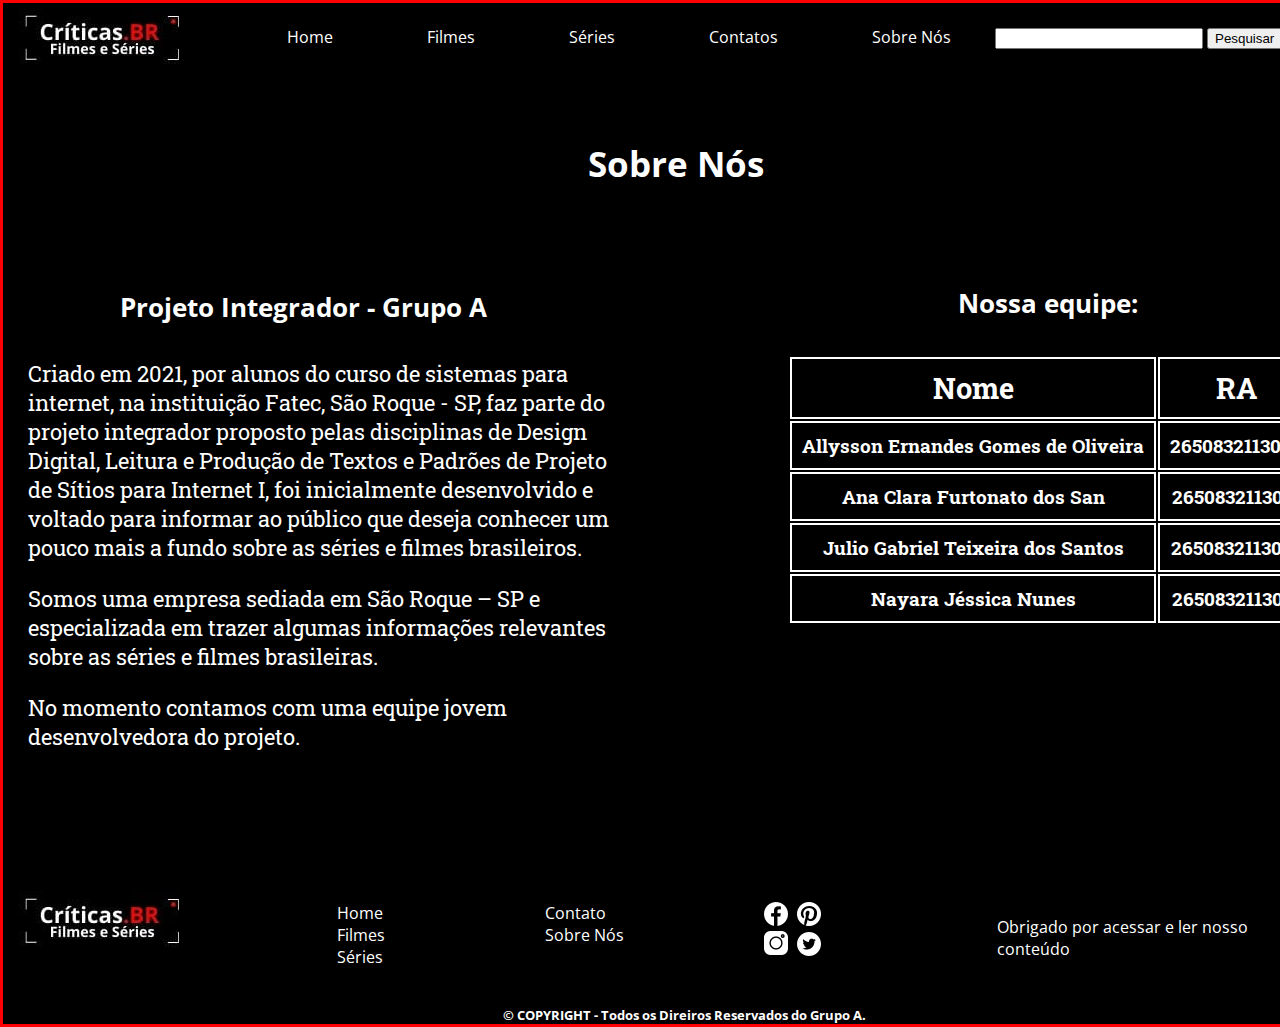
<file: sobrenos.html>
﻿<!DOCTYPE html>
<html lang="pt-BR">

<head>
    <meta charset="UTF-8">
    <title>Quem Somos</title>
    <link rel="stylesheet" href="css/estilo.css" type="text/css" />
    <link rel="preconnect" href="https://fonts.gstatic.com">
    <link href="https://fonts.googleapis.com/css2?family=Open+Sans&family=Roboto+Slab:wght@300&display=swap" rel="stylesheet">
    <link rel="icon" href="images/icone.jpg" />
</head>

<body class="bodycs">
    <main class="maincs">
        <!--parte superior, cabeçalho-->


        <nav>
            <a href="index.html"><img src="images/logo.jpg" alt="logo do site" class="logopcs"></a>
            <a href="index.html" class="anav">Home</a>
            <a href="home_filme.html" class="anav">Filmes</a>
            <a href="home_series.html" class="anav">Séries</a>
            <a href="contato.html" class="anav">Contatos</a>
            <a href="sobrenos.html" class="anav">Sobre Nós</a>
            <input Type="text" name="Pesquisa" class="pesq" />
            <button class="#">Pesquisar</button>
        </nav>


        <header>
            <h1 class="sobrenos">Sobre Nós</h1>
        </header>
        <!--informações principais-->

        <article class="sobrenos1">
            <h4 class="titulosobre">Projeto Integrador - Grupo A</h4>
            <p class="textosobrenos">Criado em 2021, por alunos do curso de sistemas para internet, na instituição Fatec, São Roque - SP, faz parte do projeto integrador proposto pelas disciplinas de Design Digital, Leitura e Produção de Textos e Padrões de Projeto de Sítios para Internet I, foi inicialmente desenvolvido e voltado para informar ao público que deseja conhecer um pouco mais a fundo sobre as séries e filmes brasileiros.</p>
            <p class="textosobrenos">Somos uma empresa sediada em São Roque – SP e especializada em trazer algumas informações relevantes sobre as séries e filmes brasileiras. </p>
            <p class="textosobrenos">No momento contamos com uma equipe jovem desenvolvedora do projeto.</p>
            
            </article>
        
        
        <aside class="asdsn">

            <h4 class="tituloequipe">Nossa equipe:</h4>

            <table class="tab">
                <tr>
                    <th class="th1">Nome</th>
                    <th class="th1">RA</th>
                </tr>
                <tr>
                    <th>Allysson Ernandes Gomes de Oliveira</th>
                    <th>2650832113020</th>
                </tr>
                <tr>
                    <th>Ana Clara Furtonato dos San</th>
                    <th>2650832113017</th>
                </tr>
                <tr>
                    <th>Julio Gabriel Teixeira dos Santos</th>
                    <th>2650832113028</th>
                </tr>
                <tr>
                    <th> Nayara Jéssica Nunes </th>
                    <th>2650832113014</th>
                </tr>
            </table>
            
        </aside>



        <!--rodapé-->
        <footer class="ftrcs">
            <nav>

                <a href="index.html"><img src="images/logo.jpg" alt="logo do site" class="logopcs"></a>

                <ul class="ulcs">
                    <li><a href="index.html" class="textroda">Home</a></li>
                    <li><a href="home_filme.html" class="textroda">Filmes</a></li>
                    <li><a href="home_series.html" class="textroda">Séries</a></li>
                </ul>


                <ul class="ulcs2">
                    <li> <a href="contato.html" class="textroda">Contato</a></li>
                    <li><a href="sobrenos.html" class="textroda">Sobre Nós</a></li>
                </ul>


                <ul class="ulrscs">
                    <li><a class="icone" href="https://www.facebook.com/"><img src="images/facebook.png" alt="icone do Facebook" /></a> </li>
                    <li><a class="icone" href="https://www.instagram.com/"><img src="images/instagram.png" alt="icone do Instagram" /></a></li>
                    <li><a class="icone2" href="https://br.pinterest.com/"><img src="images/pinterest.png" alt="icone do Pinterest" /></a></li>
                    <li><a class="icone3" href="https://twitter.com/"><img src="images/twitter.png" alt="icone do Twitter" /></a></li>
                </ul>


            </nav>
            <p class="pobg">Obrigado por acessar e ler nosso conteúdo</p>
        </footer>
        <b> &copy; COPYRIGHT - Todos os Direiros Reservados do Grupo A. </b>
    </main>
</body>

</html>
</file>
<file: css/estilo.css>
@charset "UTF-8";

/*Cabecalho*/

body {
    width: 1345px;
    margin: 0px auto 0px auto;
    background-color: #000000;
    color: #fff;
    border-width: 3px;
    border-style: solid;
    border-color: red;
}


.imgps {
    margin-top: 50px;
    margin-left: 20px;
}

.logopcs {
    width: 194px;
    height: 60px;
    margin-top: 5px;
    float: left;
}

nav {
    font-family: 'Open Sans', sans-serif;
    width: 1345px;
}

nav :hover {
    color: red;
}

.anav {
    width: 116px;
    margin-top: 25px;
    margin-left: 90px;
    color: #fff;
    text-decoration: none;
}

.pesq {
    width: 200px;
    margin-top: 25px;
    margin-left: 40px;
}



/*Home*/

.posts {
    margin-left: 100px;
    margin-top: 50px;
    width: 322px;
    float: left;

}

.atccs {
    width: 1300px;
    height: 700px;
    border: 5px;
    background-color: #fff;

}

.sobre1 {
    font-family: 'Roboto Slab', serif;
    font-size: 1.6em;
    text-align: left;
    margin-left: 25px;
    width: 1300px;
    color: #fff
}

.sobre2 {
    font-family: 'Roboto Slab', serif;
    font-size: 1.6em;
    text-align: left;
    margin-left: 25px;
    width: 1300px;
    color: #fff
}


.arthome {
    margin-left: 25px;
}

.h2csh {
    width: 1300px;
    font-family: 'Open Sans', sans-serif;
    text-align: center;
    color: #fff;
}


.h1cs {
    font-family: 'Open Sans', sans-serif;
    text-align: center;
    color: #fff
}


/*home s�ries*/



.imgh {
    margin: 20px 20px 20px 20px;
}

#section-series {
    display: flex;
    justify-content: space-around;
    padding: 10px;
    text-align: center;

}

#reality {
    text-align: center;
}

.serieh2 a {
    color: #fff;
    text-decoration: none;
    font-family: 'Roboto Slab', serif;
    font-size: 1.5em;

}

.serieh3 a {
    color: #fff;
    text-decoration: none;
    font-family: 'Roboto Slab', serif;
    font-size: 1.5em;
}

.serieh4 a {
    color: #fff;
    text-decoration: none;
    font-family: 'Roboto Slab', serif;
    font-size: 1.5em;
}

.serieh5 a {
    color: #fff;
    text-decoration: none;
    font-family: 'Roboto Slab', serif;
    font-size: 1.5em;
}

.serieh2 a:hover{
    color: red;
}

.serieh3 a:hover{
    color: red;
}

.serieh4 a:hover{
    color: red;
}

.serieh5 a:hover{
    color: red;
}

.h1serie {
    text-align: center;
    font-family: 'roboto slab', serif;
    font-size: 1.7em;
}



/*Serie 3%*/



.atccs {
    width: 900px;
    height: 1300px;
    border: 5px;
    background-color: #000;

}

.posts {
    margin-left: 20px;
    margin-top: 50px;
    width: 322px;
    float: left;

}

.h2crt {
    font-family: 'open sans', sans-serif;
    float: left;
    width: 497px;
    margin-top: 50px;
    margin-left: 10px;
}


.text {
    font-family: 'roboto slab', serif;
    font-size: 1.2em;
    margin-left: 10px;
    float: left;
    width: 497px;
}

.text2 {
    font-family: 'roboto slab', serif;
    font-size: 1.2em;
    margin-left: 20px;
    margin-top: 1px;
    float: left;
    width: 829px;
}

.extra {
    font-family: 'roboto slab', serif;
    font-size: 1.2em;
    margin-left: 20px;
    width: 500px;
}

.asdcs {
    margin-top: -1270px;
    float: right;
    height: 600px;
    width: 400px;
}

.linhavertical{
    margin-top: 50px;
    margin-left: 10px;
    float:right;
    height: 1022px;
    border: 1px solid red;
}


.h2asd{
   font-family: 'open sans', sans-serif;
    width: 400px;
    text-align: center; 
    margin-left: -25px;
}

.h2cs {
    clear: both;
    font-family: 'open sans', sans-serif;
    width: 1345px;
    margin-top: 30px;
    text-align: center;

}


.h1cs {
    font-family: 'open sans', sans-serif;
    text-align: center;
}

.hdr {
    display: flex;
}

.tipo {
    font-family: 'roboto slab', serif;
    font-size: 1.2em;
    width: 370px;
    margin-left: 40px;
    margin-right: 70px;
}

.data {
    font-family: 'roboto slab', serif;
    font-size: 1.2em;
    width: 401px;
    margin-right: 70px;

}

.temporada {
    font-family: 'roboto slab', serif;
    font-size: 1.2em;
    width: 360px;
}

.p1 {
    margin-left: 70px;
    

}

.p2 {
    margin-left: 70px;
}

.p3 {
    margin-left: 70px;
}



.nomep1 {
    margin-left: 20px;
    width: 303px;

}

.nomep2 {
    margin-left: 40px;
    width: 303px;

}

.nomep3 {
    margin-left: 35px;
    width: 303px;
    

}


.avaliacoesp {
    clear: both;
    width: 1345px;
    display: flex;
    font-size: 1.2em;
}


.avm {
    width: 400px;
    margin-left: 50px;
    margin-right: 100px;
}

.avj {
    width: 400px;
    margin-right: 100px;
}

.avmo {
    width: 400px;
    margin-right: 50px;
}

/*Serie Reality Z*/


.atccsz {
    width: 900px;
    height: 1200px;
    border: 5px;
    background-color: #000;
}


.asdcsz {
    margin-top: -1170px;
    float: right;
    height: 600px;
    width: 400px;
}


.p2z {
    margin-left: 70px;
    
}

.p3z {
    margin-left: 70px;

}

.p4z {
    margin-left: 70px;
}



.nomep2z {
    margin-left: 80px;
    width: 180px;

}

.nomep3z {
    margin-left: 50px;
    width: 250px;

}

.nomep4z {
    margin-left: 65px;
}




/*Serie Cidade Invisivel*/


.hdrinvisivel {
    display: flex;
    color: #ffffff;
}


.tipoinvisivel {
    width: 200px;
    margin-left: 100px;
    margin-right: 170px;
    font-family: 'Roboto Slab', serif;
    font-size: 1.1em;
}

.datainvisivel {
    width: 350px;
    margin-left: 145px;
    font-family: 'Roboto Slab', serif;
    font-size: 1.1em;
}

.temporadainvisivel {
    width: 500px;
    margin-left: 100px;
    margin-right: 80px;
    font-family: 'Roboto Slab', serif;
    font-size: 1.1em;
}

.atcinvisivel {
    width: 900px;
    height: 1300px;
    border: 5px;
    color: #ffffff;

}

.postsinvisivel {
    margin-left: 28px;
    margin-top: 50px;
    width: 322px;
    float: left;
}

.crtci {
    margin-top: 50px;
    font-size: 1.4em;
    font-family: 'Open Sans', sans-serif;
    margin-left: 10px;
    float: left;
    width: 497px;
}

.textoinvisivel {
    font-size: 1.1em;
    font-family: 'Roboto Slab', serif;
    margin-left: 10px;
    float: left;
    width: 497px;
}



.textoinvisivel2 {
    font-size: 1.4em;
    font-family: 'Open Sans', sans-serif;
    margin-left: 28px;
    float: left;
    width: 829px;
    text-align: center;
}

.textoinvisivel3 {
    font-size: 1.1em;
    font-family: 'Roboto Slab', serif;
    margin-left: 28px;
    margin-top: 1px;
    float: left;
    width: 829px;
}





.linhaverticalci{
    margin-top: 60px;
    margin-left: 10px;
    float:right;
    height: 1022px;
    border: 1px solid red;
    
    
}


.asdcsci {
   margin-top: -1290px;
    float: right;
    height: 600px;
    width: 400px;
}

.h2invisivel {
    font-family: 'Open Sans', sans-serif;
    font-size: 1.4em;
    width: 400px;
    margin-top: 40px;
    color: #ffffff;

}


.atoresinvisivel {
    font-family: 'Roboto Slab', serif;
    height: 600px;
    width: 400px;

}

.marco {
    
    margin-left: 70px;
}

.alessandra {
    margin-left: 70px;
}

.jessica {
    margin-left: 70px;
}



.nomemarco {
    font-size: 1.0em;
    margin-left: 70px;
    width: 200px;
    color: #fff;
}

.nomealessandra {
    font-size: 1.0em;
    margin-left: 60px;
    width: 220px;
    color: #fff;
}

.nomejessica {
    font-size: 1.0em;
    margin-left: 70px;
    width: 200px;
    color: #fff;
}

.h2avaliacao {
    clear: both;
    width: 1345px;
    margin-top: 10px;
    color: #ffffff;
    font-family: 'Open Sans', sans-serif;
    text-align: center;
}

.avaliainvisivel {
    width: 1345px;
    margin-top: 10px;
    display: flex;
    color: #fff;
    font-family: 'Roboto Slab', serif;
    font-size: 1.1em;
}

.julia {
    width: 400px;
    margin-left: 50px;
    margin-right: 100px;
    color: #fff;
}

.campos {
    width: 400px;
    margin-right: 100px;
    color: #fff;
}

.rico {
    width: 400px;
    margin-right: 50px;
    color: #fff;
}




/*Serie Sintonia*/


.hdrsintonia {
    display: flex;
    color: #ffffff;
}


.tiposintonia {
    width: 200px;
    margin-left: 100px;
    margin-right: 200px;
    font-family: 'Roboto Slab', serif;
    font-size: 1.2em;
}

.datasintonia {
    width: 350px;
    margin-left: 145px;
    font-family: 'Roboto Slab', serif;
    font-size: 1.2em;
}

.temporadasintonia {
    width: 500px;
    margin-left: 100px;
    margin-right: 80px;
    font-family: 'Roboto Slab', serif;
    font-size: 1.2em;
}

.atcsintonia {
    width: 900px;
    height: 1400px;
    border: 5px;
    color: #ffffff;

}

.postssintonia {
    margin-left: 28px;
    margin-top: 50px;
    width: 322px;
    float: left;
}

.crtcss {
    font-family: 'open sans', sans-serif;
    float: left;
    width: 497px;
    margin-top: 50px;
    margin-left: 10px;
}


.textosintonia {
    font-size: 1.2em;
    font-family: 'Roboto Slab', serif;
    margin-left: 10px;
    float: left;
    width: 497px;
}

.textosintonia3 {
    font-size: 1.2em;
    font-family: 'Roboto Slab', serif;
    margin-left: 28px;
    float: left;
    width: 829px;
}

.textosintonia2 {
    font-size: 1.4em;
    font-family: 'Open Sans', sans-serif;
    margin-left: 28px;
    float: left;
    width: 829px;
    text-align: center;
}

.linhaverticals{
    margin-top: 50px;
    margin-left: 10px;
    float:right;
    height: 1022px;
    border: 1px solid red;
}


.h2sintonia {
    float: right;
    width: 400px;
    margin-top: 40px;
    margin-right: 20px;
    margin-bottom: 30px;
    color: #ffffff;
    font-family: 'Open Sans', sans-serif;
    font-size: 1.4em;
    text-align: center;
}

.asdcss {
    margin-top: -1390px;
    float: right;
    height: 600px;
    width: 400px;

}

.jot {
    margin-left: 70px;
}

.bruna {
    margin-left: 70px;
}

.Chri {
    margin-left: 77px;
}



.nomejot {
    margin-left: 110px;
    width: 160px;
    color: #fff;
}

.nomebruna {
    margin-left: 62px;
    width: 220px;
    color: #fff;
}

.nomeChri {
    margin-left: 55px;
    width: 240px;
    color: #fff;
}


.h2avaliacaosintonia {
    float: right;
    width: 1345px;
    margin-top: 10px;
    color: #ffffff;
    font-family: 'Open Sans', sans-serif;
    text-align: center;
}

.avaliasintonia {
    width: 1345px;
    margin-top: 10px;
    display: flex;
    color: #fff;
    font-family: 'Roboto Slab', serif;
    font-size: 1.1em;
}

.maria {
    width: 400px;
    margin-left: 50px;
    margin-right: 100px;
    color: #fff;
}

.paulo {
    width: 400px;
    margin-right: 100px;
    color: #fff;

}

.vinicius {
    width: 400px;
    margin-right: 50px;
    color: #fff;

}







/*Comandos usados na home dos filmes*/

.h2-filmes {

    font-size: 2.9em;
    font-family: 'Roboto Slab', serif;
    color: #fff;
    float: left;
    margin-left: 330px;
    margin-top: 180px;
    position: absolute;
}

.art-filmes {
    clear: both;
    color: #ffffff;
}

.ban03 {
    float: right;
    padding-right: 70px;
    text-align: center;
}

.princ-filme {
    display: flex;
    flex-direction: row;
    flex-wrap: nowrap;
    clear: both;
    justify-content: space-around;
    text-align: center;
    padding-top: 30px;
    padding-bottom: 40px;
}

.fil {
    color: #000;
}

.ban-maior {
    margin: 30px;
    margin-left: 25px;
}

.h2-ban a:hover{
    color: red;
}

.h2-ban a {
    color: #fff;
    text-decoration: none;
    font-family: 'Roboto Slab', serif;
    font-size: 1.1em;

}

.imgcam {
/*        background-image:url("../images/camera.png");*/
    width: 800px;
    height: 440px;
    float: left;
    margin-left: 25px;
    position: absolute;
}

.htrcf1 {
    clear: both;
    margin-top: 10px;

}

/*comandos para o filme tropa de elite e cidade de deus*/
.h1cf {
    float: left;
    margin-top: 100px;
    margin-bottom: 100px;
    margin-left: 130px;
    font-family: 'Open Sans', sans-serif;
    font-size: 2.4em;
    color: #fff;
    height: 0px;
}

.imgcsh {
    float: right;
    margin-right: 20px;
    margin-bottom: 50px;
    margin-left: 60px;
    padding: 10px;

}

.imgpostf {

    width: 302px;
    float: left;
    clear: both;
    margin-left: 13px;
}


.arttcf {
    width: 1010px;
    float: right;
    /*    margin-top: -500px;*/
    margin-right: 20px;
    height: 500px;


}

.asdcf {
    clear: both;
}

.sctnDEA {
    width: 480px;
    float: left;

}

#sec_atores {
    display: flex;
    flex-wrap: nowrap;
    flex-direction: row;
    justify-content: space-around;
}

.critica {
    font-family: 'Roboto Slab', serif;
    font-size: 1.1em;
    margin-left: 30px;
    color: #fff;
}

.hsec {
    font-family: 'Open Sans', sans-serif;
    font-size: 1.7em;
    margin-left: 20px;
    color: #fff;
}

.sint {
    font-family: 'Open Sans', sans-serif;
    font-size: 1.8em;
    margin-left: 30px;
    color: #fff;
}

.nome-at {
    text-align: center;
    font-family: 'Roboto Slab', serif;
    color: #fff;
    font-size: 1.2em;

}

.prem {
    font-family: 'Open Sans', sans-serif;
    font-size: 1.7em;
    margin-left: 20px;
    color: #fff;
}

.sec_prem {
    clear: both;
    padding-top: 20px;
}

.ulprem li {
    font-family: 'Roboto Slab', serif;
    padding: 4px;
}



.lanc_filme {
    font-family: 'Open Sans', sans-serif;
    float: left;
    margin-left: 85px;
    font-size: 1.1em;
}

.emp {
    display: flex;
    flex-wrap: nowrap;
    flex-direction: row;
    justify-content: space-around;
    padding-top: 90px;
    padding-right: 10px;
}


.lanc_cid {
    font-family: 'Open Sans', sans-serif;
    float: left;
    margin-left: 130px;
    font-size: 1.1em;
}

.hsecid {
    font-family: 'Open Sans', sans-serif;
    font-size: 1.7em;
    margin-left: 20px;
    color: #fff;
    padding-top: 50px;
}

.ulper li {
    padding: 6px;
    font-family: 'Roboto Slab', serif;
}

.h2aval {
    font-family: 'Open Sans', sans-serif;
    font-size: 1.7em;
    color: #fff;
    padding-top: 20px;
    text-align: center;

}

.avalifil {
    display: flex;
    flex-direction: row;
    flex-wrap: nowrap;
    justify-content: space-around;
    font-family: 'Roboto Slab', serif;
    font-size: 1.1em;
    text-align: left;
}

.divav {
    width: 400px;
    margin-left: 50px;
    margin-right: 50px;
}

.dateav {
    font-family: 'Roboto Slab', serif;
    font-size: .6em;
    color: #fff;
}

.pfil{
    font-size: 1.0em;
}

/*filmes minha m�e � uma pe�a*/

.hm1 {
    clear: both;
    margin-top: 10px;

}

.h1m {
    float: left;
    margin-top: 170px;
    margin-bottom: 50px;
    margin-left: 50px;
    font-family: 'Open Sans', sans-serif;
    font-size: 2.0em;
    color: #fff;
    height: 0px;
}

.imgm {
    float: right;
    margin-right: 20px;
    margin-bottom: 50px;
    margin-top: 20px;

}

.imgpostm {

    width: 302px;
    float: left;
    clear: both;
    margin-left: 13px;
}


.artm {
    width: 1010px;
    float: right;
    margin-right: 20px;
    height: 500px;


}

.asm {
    clear: both;
}

.sctm {
    width: 480px;
    float: left;

}

#m_atores {
    display: flex;
    flex-wrap: nowrap;
    flex-direction: row;
    justify-content: space-around;
}

.criticam {
    font-family: 'Roboto Slab', serif;
    font-size: 1.1em;
    margin-left: 30px;
    color: #fff;
}

.hsecm {
    font-family: 'Open Sans', sans-serif;
    font-size: 1.7em;
    margin-left: 20px;
    color: #fff;
}

.critm {
    font-family: 'Open Sans', sans-serif;
    font-size: 1.8em;
    margin: 15px 30px;
    color: #fff;
}

.nome-m {
    text-align: center;
    font-family: 'Roboto Slab', serif;
    color: #fff;

}

.premm {
    font-family: 'Open Sans', sans-serif;
    font-size: 1.7em;
    margin-left: 20px;
    color: #fff;
}

.sec_premm {
    clear: both;
    padding-top: 20px;
}

.ulpremm {
    margin: 20px;
    font-family: 'Roboto Slab', serif;
}



.lanc_m {
    font-family: 'Open Sans', sans-serif;
    float: left;
    margin-left: 85px;
    font-size: 1.1em;
}

.avaliacoespm {
    width: 1345px;
    font-size: .9em;
    margin: 10px;
    padding-bottom: 30px;
    display: flex;
    font-family: 'Roboto Slab', serif;
}

.nomeav {
    width: 400px;
    margin-left: 40px;
    margin-right: 50px;
    color: #fff;
}

.h2cssav {
    text-align: center;
    font-size: 1.7em;
    font-family: 'Open Sans', sans-serif;
}

.dataav {
    font-size: .6em;
}

.ulm li {
    font-family: 'Roboto Slab', serif;
}

.empm {
    display: flex;
    flex-wrap: nowrap;
    flex-direction: row;
    justify-content: space-around;
    padding-top: 40px;
}

/*filmes at� que a sorte nos separe*/

.hs1 {
    clear: both;
    margin-top: 10px;

}

.h1s {
    float: left;
    margin-top: 170px;
    margin-bottom: 50px;
    margin-left: 50px;
    font-family: 'Open Sans', sans-serif;
    font-size: 2.0em;
    color: #fff;
    height: 0px;
}

.imgs {
    float: right;
    margin-right: 20px;
    margin-bottom: 50px;
    margin-top: 20px;

}

.imgposts {

    width: 302px;
    float: left;
    clear: both;
    margin: 20px;
}


.arts {
    width: 1010px;
    float: right;
    margin-top: -550px;
    margin-right: 20px;
    height: 500px;


}

.ass {
    clear: both;

}

.scts {
    width: 480px;
    float: left;

}

#s_atores {
    display: flex;
    flex-wrap: nowrap;
    flex-direction: row;
    justify-content: space-around;
}

.criticas {
    font-family: 'Roboto Slab', serif;
    font-size: 1em;
    margin: 1px 0px 10px 60px;
    color: #fff;
}

.criticas1 {
    clear: both;
    font-family: 'Roboto Slab', serif;
    font-size: 1.1em;
    margin-left: 0px;
    color: #fff;

}

.hsecs {
    font-family: 'Open Sans', sans-serif;
    font-size: 1.7em;
    margin-left: 20px;
    color: #fff;
}

.crits {
    font-family: 'Open Sans', sans-serif;
    font-size: 1.8em;
    margin: 20px 60px;
    color: #fff;
}

.nome-s {
    text-align: center;
    font-family: 'Roboto Slab', serif;
    color: #fff;

}

.press {
    font-family: 'Open Sans', sans-serif;
    font-size: 1.7em;
    margin-left: 20px;
    color: #fff;
}

.sec_press {
    clear: both;
    padding-top: 20px;
}

.ulpress {
    margin: 20px;
    font-family: 'Roboto Slab', serif;
}



.lanc_s {
    font-family: 'Open Sans', sans-serif;
    float: left;
    margin-left: 85px;
    font-size: 1.1em;
}

.avaliacoesps {
    width: 1345px;
    font-size: .9em;
    margin: 10px;
    padding-bottom: 30px;
    display: flex;
    font-family: 'Roboto Slab', serif;
}



.uls li {
    font-family: 'Roboto Slab', serif;
}

.emp1s {
    margin: 0px 30px;
}

.emp2s {
     margin: 0px 20px;
}

.emp3s {
     margin: 0px 20px;
}

.emp4s {
     margin: 0px 10px;
}

.emp5s {
     margin: 0px 0px;
}

.emp6s {
     margin: 0px 10px;
}

.lis {
    font-family: 'Open Sans', sans-serif;
    font-size: 1.2em;
    margin: 20px 0px;
    color: #fff;
}


.nomeavs {
    width: 400px;
    margin-left: 50px;
    margin-right: 100px;
    color: #fff;
}

.h2cssavs {
    text-align: center;
    font-family: 'Open Sans', sans-serif;
}

.dataavs {
    font-size: .6em;
}







/*tela de contato*/
#artcnt {
    margin-top: 90px;
}

.h1csc {
    font-family: 'Open Sans', sans-serif;
    text-align: center;
    color: #fff;
    font-size: 1.7em;
    margin-top: 70px;
    margin-bottom: 70px;
}

.formc {
    width: 630px;
    float: left;
}

.boxinfo {
    background-color: #0000;
    color: #fff;
    font-family: 'roboto slab', serif;
    font-size: 1.7em;
    width: 600px;
    height: 40px;
    margin-bottom: 40px;
    margin-left: 25px;
    border-width: 2px;
    border-style: solid;
    border-color: #fff;
}

.boxmens {
    background-color: #0000;
    color: #fff;
    font-family: 'roboto slab', serif;
    font-size: 1.7em;
    width: 600px;
    height: 200px;
    margin-bottom: 20px;
    margin-left: 25px;
    text-align: center;
    border-width: 2px;
    border-style: solid;
    border-color: #fff;
}

.env {
    margin-left: 25px;
    font-family: 'roboto slab', serif;
    font-size: 1.7em;
    margin-bottom: 90px;
}


.pc {
    width: 650px;
    font-family: 'roboto slab', serif;
    font-size: 1.7em;
    float: right;
    margin-top: 0px;
    margin-right: 25px;
    margin-bottom: 50px;
    margin-left: 25px;
}


.cont {
    float: right;
    width: 650px;
    margin-top: 5px;
    margin-bottom: 5px;
    margin-left: 25px;
    margin-right: 25px;
    font-family: 'roboto slab', serif;
    font-size: 1.5em;

}


/*tela sobre nos*/



.sobrenos {
    font-family: 'Open Sans', sans-serif;
    font-size: 2.2em;
    margin-top: 90px;
    margin-left: 0px;
    text-align: center;
    color: #fff
}

.sobrenos1 {
    float: left;
    width: 600px;
    height: 600px;
    border: 5px;
    margin-top: 45px;
    color: #fff
}

.titulosobre {
    font-family: 'Open Sans', sans-serif;
    text-align: center;
    font-size: 1.6em;
}

.textosobrenos {
    font-family: 'Roboto Slab', serif;
    font-size: 1.4em;
    margin-left: 25px;
    width: 600px;


}


.asdsn{
    float: right;
    width: 600px;
    
    
}

.tituloequipe {
    margin-top: 75px;
    font-family: 'Open Sans', sans-serif;
    font-size: 1.6em;
    text-align: center;

}



.tab{
    margin-left: 40px;
    font-family: 'Roboto Slab', serif;
    font-size: 1.2em;

    
}
    
th{
    border: 2px solid;
    padding: 10px;
    
}

                                                                                           
.th1{                               
    font-family: 'Roboto Slab', serif;
    font-size: 1.5em;
}

/*rodape*/

ul {
    list-style-type: none;
}


.ftrcs {
    margin-top: 50px;
    clear: both;
    height: 100px;
    display: flex;
    margin-bottom: 20px;
    padding-top: 30px;
}

.ulcs {
    font-family: 'Open Sans', sans-serif;
    margin-left: 100px;
    float: left;

}

ul li a:hover {
    color: red;
}

.ulcs2 {
    font-family: 'Open Sans', sans-serif;
    color: #fff;
    text-decoration: none;
    float: left;
    margin-left: 120px;
    margin-right: 50px;

}


.textroda {
    color: #fff;
    text-decoration: none;
}

.ulrscs {
    float: left;
    margin-left: 50px;
    margin-right: 10px;

}

.icone2 {
    float: left;
    margin-top: -58px;
    margin-left: 33px;
}


.icone3 {
    float: left;
    margin-top: -28px;
    margin-left: 33px;
}

ul li a img:hover {
    width: 26px;
    height: 26px;
}

.pobg {
    font-family: 'Open Sans', sans-serif;
    float: left;
    width: 420px;
    margin-left: -50px;
    margin-right: 25px;
    color: #fff;
    margin-top: 30px;
}



b {
    font-family: 'Open Sans', sans-serif;
    font-size: 0.8em;
    margin-left: 500px;
    color: #fff;
}
</file>
